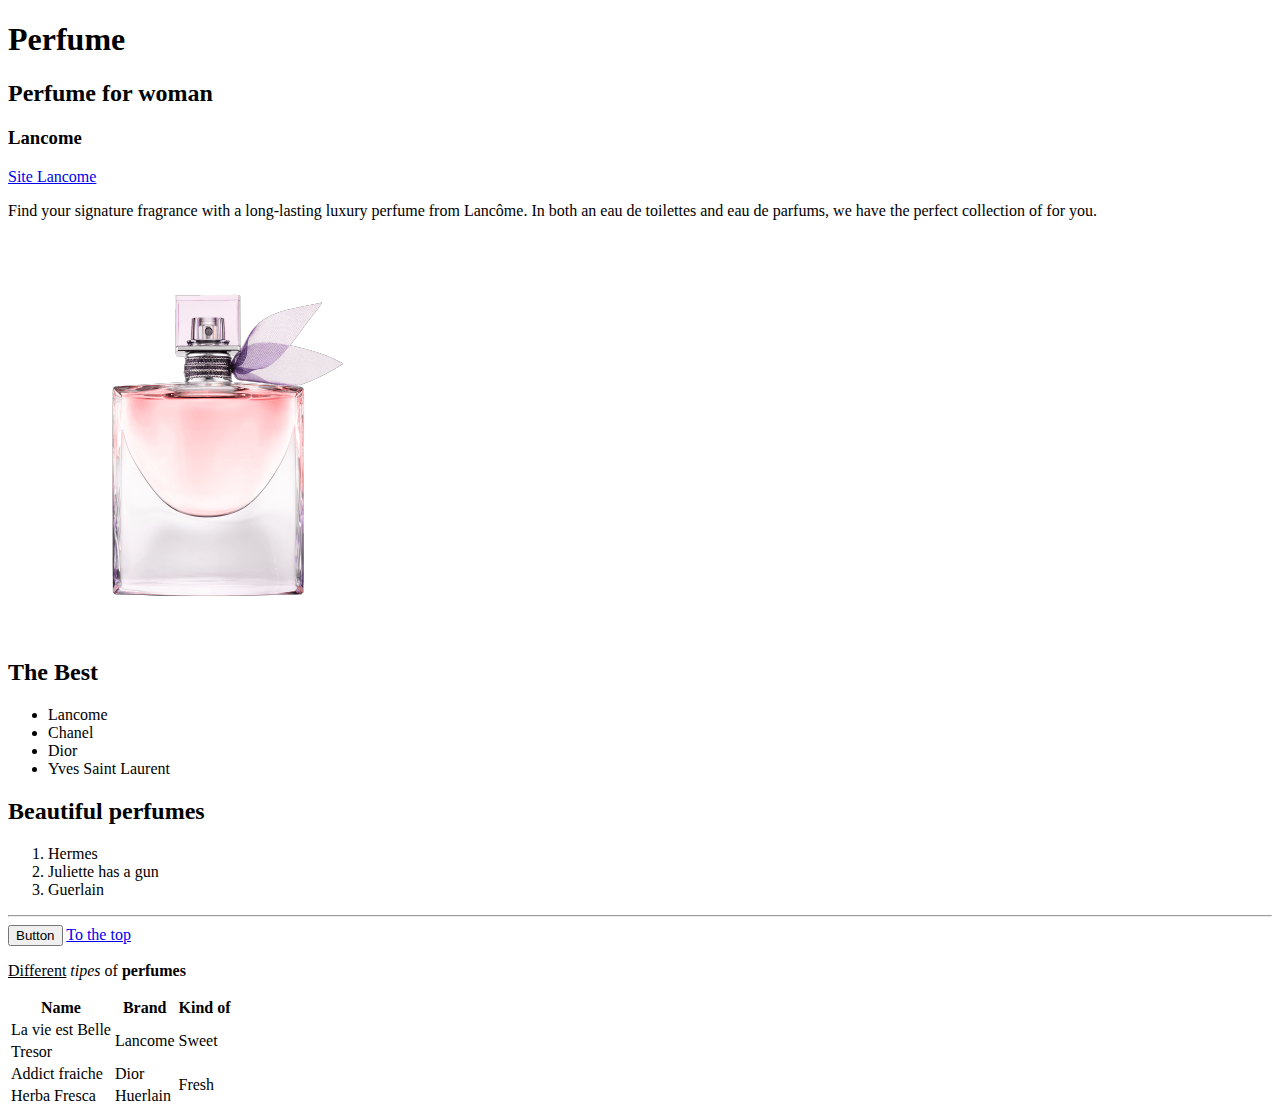
<file: owu homework_1/index.html>
<!DOCTYPE html>
<html lang="en">
<head>
    <meta charset="UTF-8">
    <title>My favourite perfume</title>
</head>
<body>
<h1 id="top">Perfume</h1>
<h2>Perfume for woman</h2>
<h3>Lancome</h3>
<a href="https://www.lancome.com/lancome-paris/dispatch-page.html">Site Lancome</a>
<p title="About Lancome">Find your signature fragrance with a long-lasting luxury perfume from Lancôme. In both an eau de toilettes and eau de
    parfums, we have the perfect collection of for you.</p>

<img alt="perfume" src="./images/lavie.png" title="la vie est belle">

<h2>The Best</h2>
<ul>
    <li>Lancome</li>
    <li>Chanel</li>
    <li>Dior</li>
    <li>Yves Saint Laurent</li>
</ul>
<h2>Beautiful perfumes</h2>
<ol>
    <li>Hermes</li>
    <li>Juliette has a gun</li>
    <li>Guerlain</li>
</ol>
<hr>
<button>Button</button>
<a href="#top">To the top</a>

<p><ins>Different</ins> <i>tipes</i> of <b>perfumes</b></p>
<table>
    <thead>
    <tr>
        <th>Name</th>
        <th>Brand</th>
        <th>Kind of</th>
    </tr>
    </thead>
    <tbody>
    <tr>
        <td>La vie est Belle</td>
    <td rowspan="2">Lancome</td>
    <td rowspan="2">Sweet</td>
    </tr>
    <tr>
        <td>Tresor</td>
    </tr>
    <tr>
        <td>Addict fraiche</td>
        <td>Dior</td>
        <td rowspan="2">Fresh</td>
    </tr>
    <tr>
        <td>Herba Fresca</td>
        <td>Huerlain</td>
    </tr>
    </tbody>
</table>

</body>
</html>
</file>
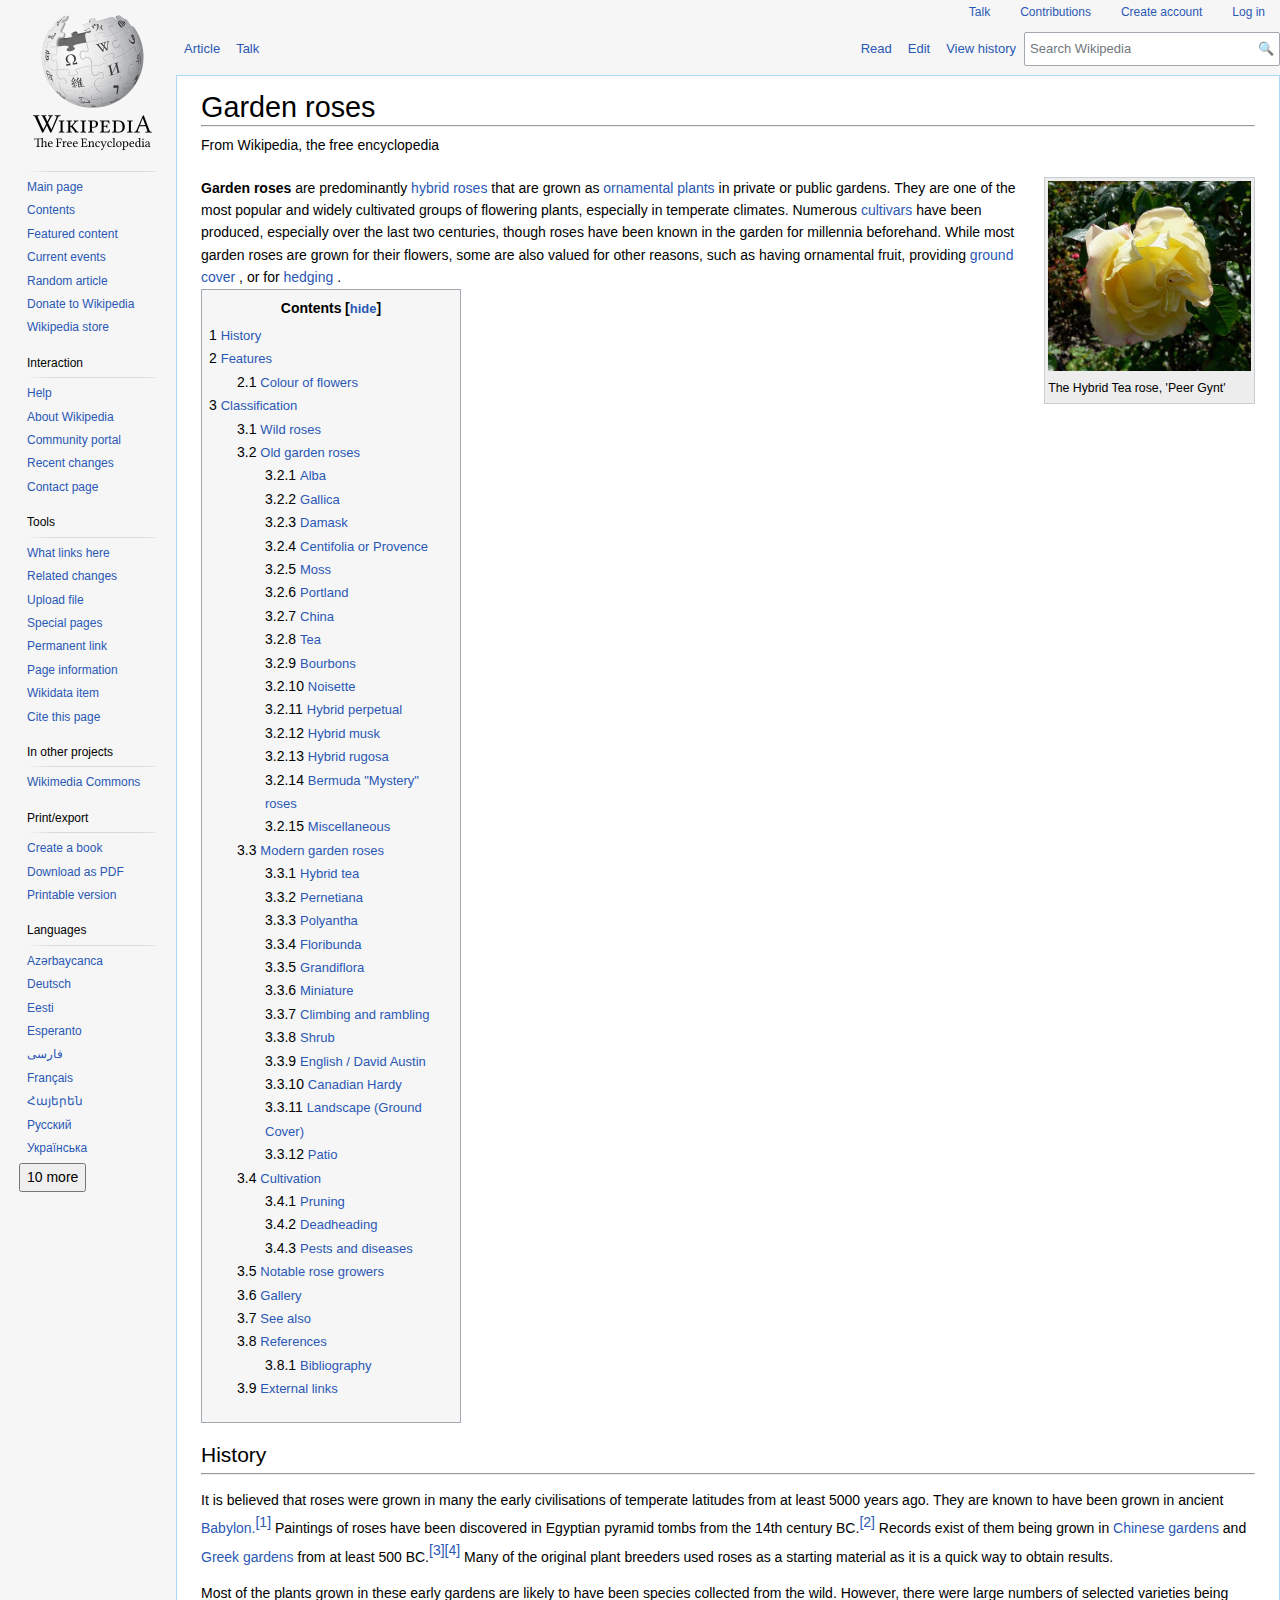
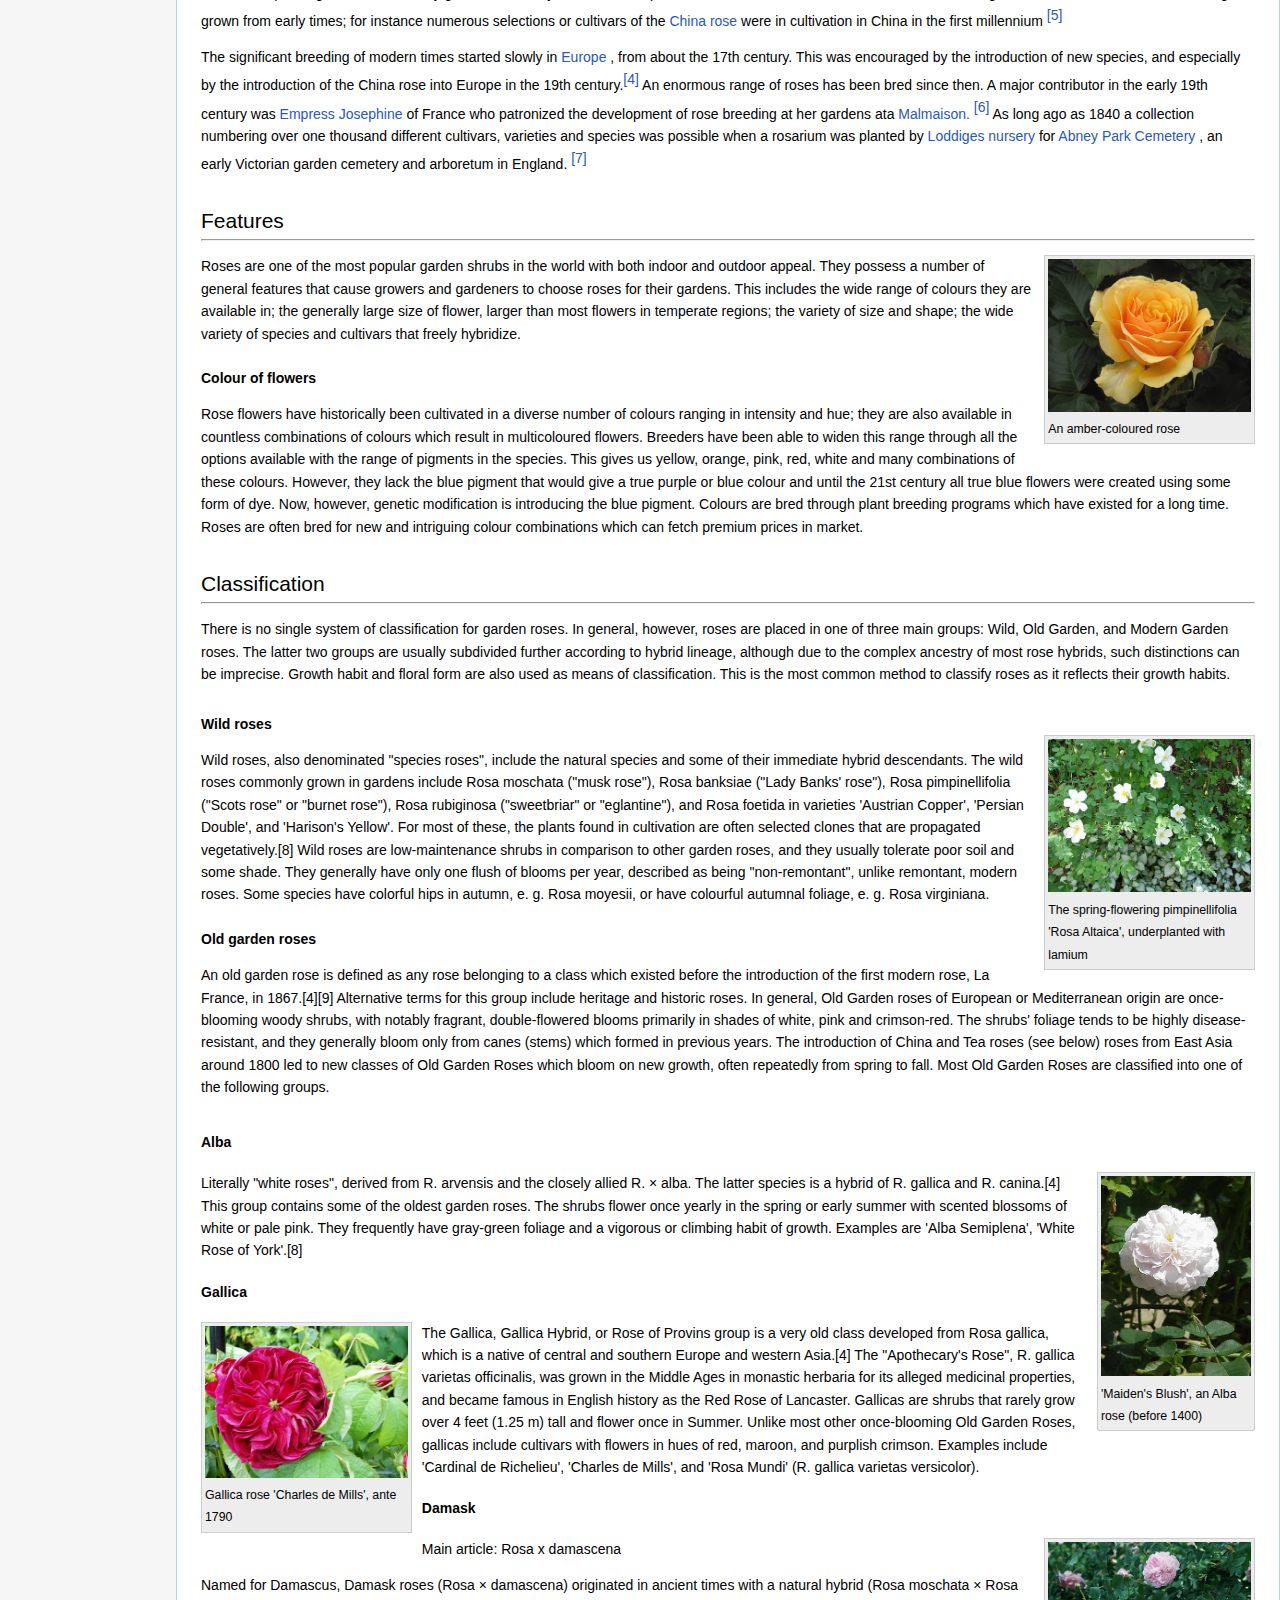
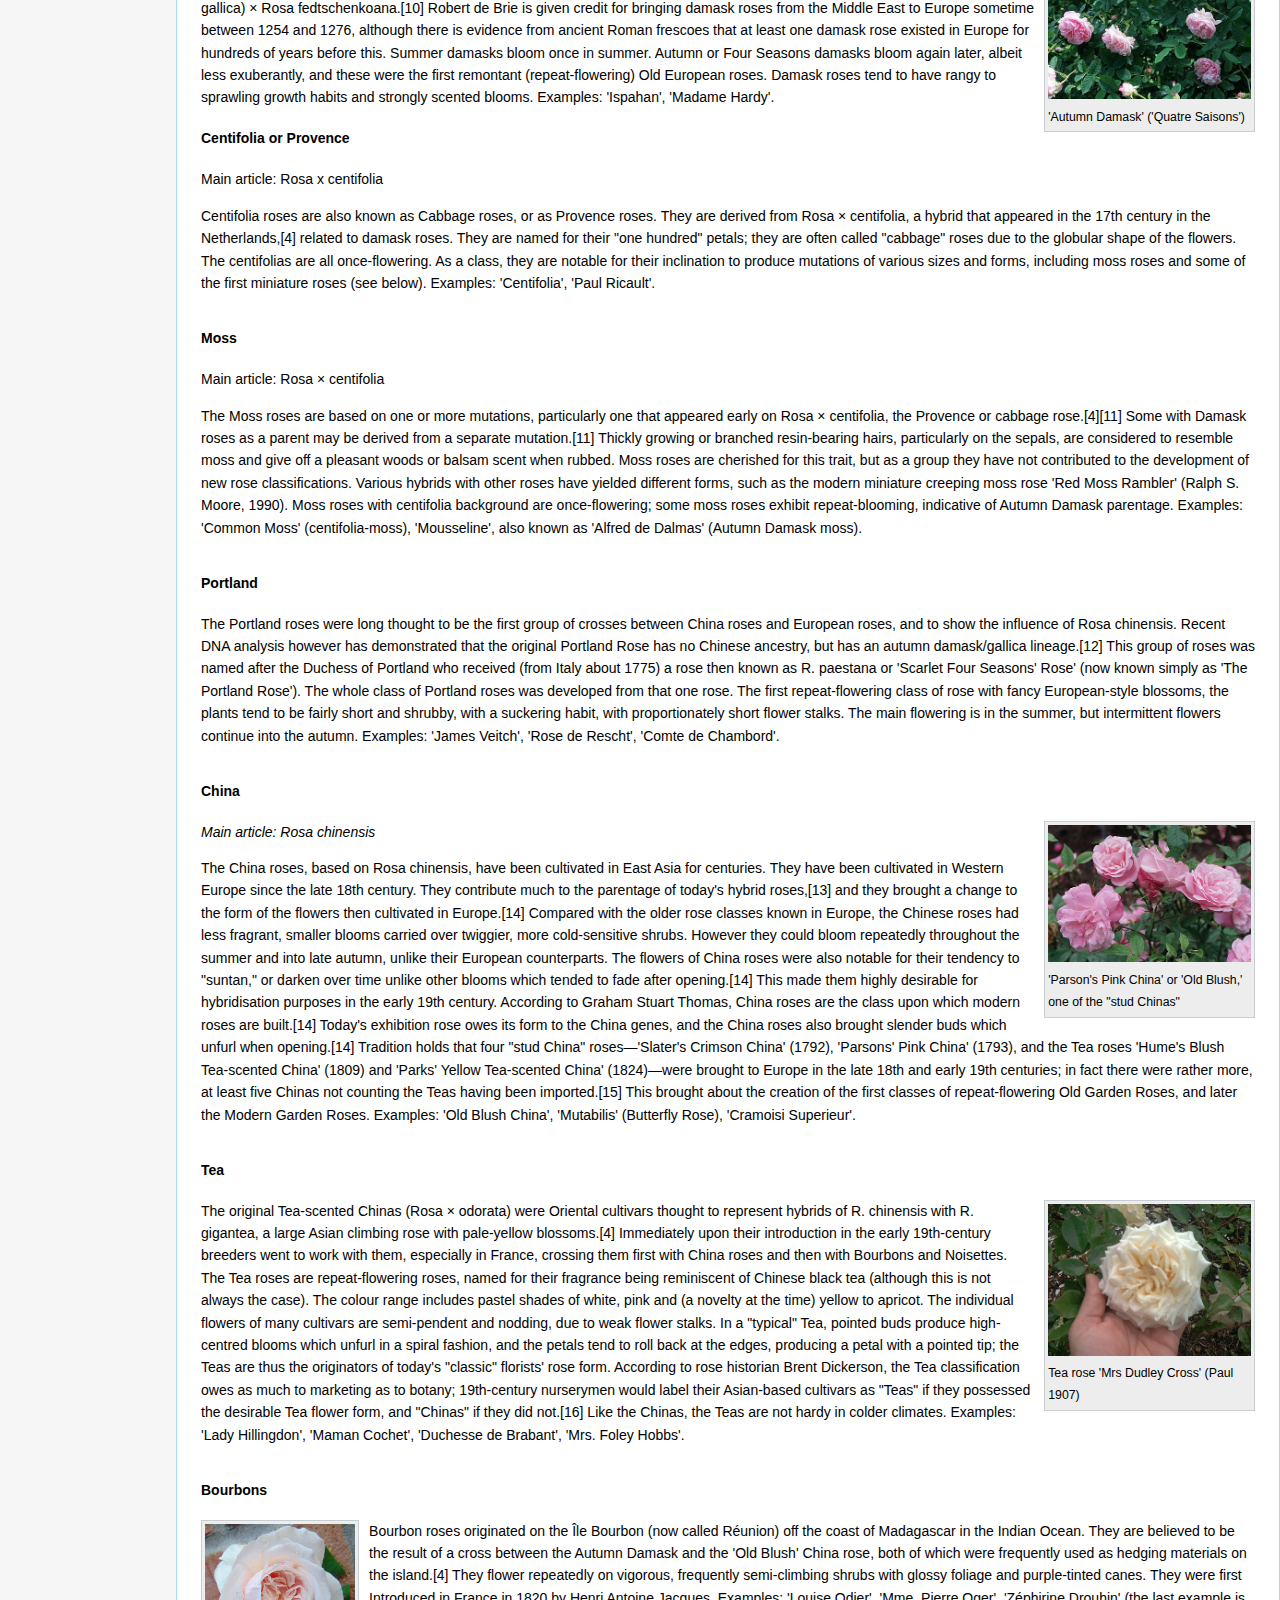
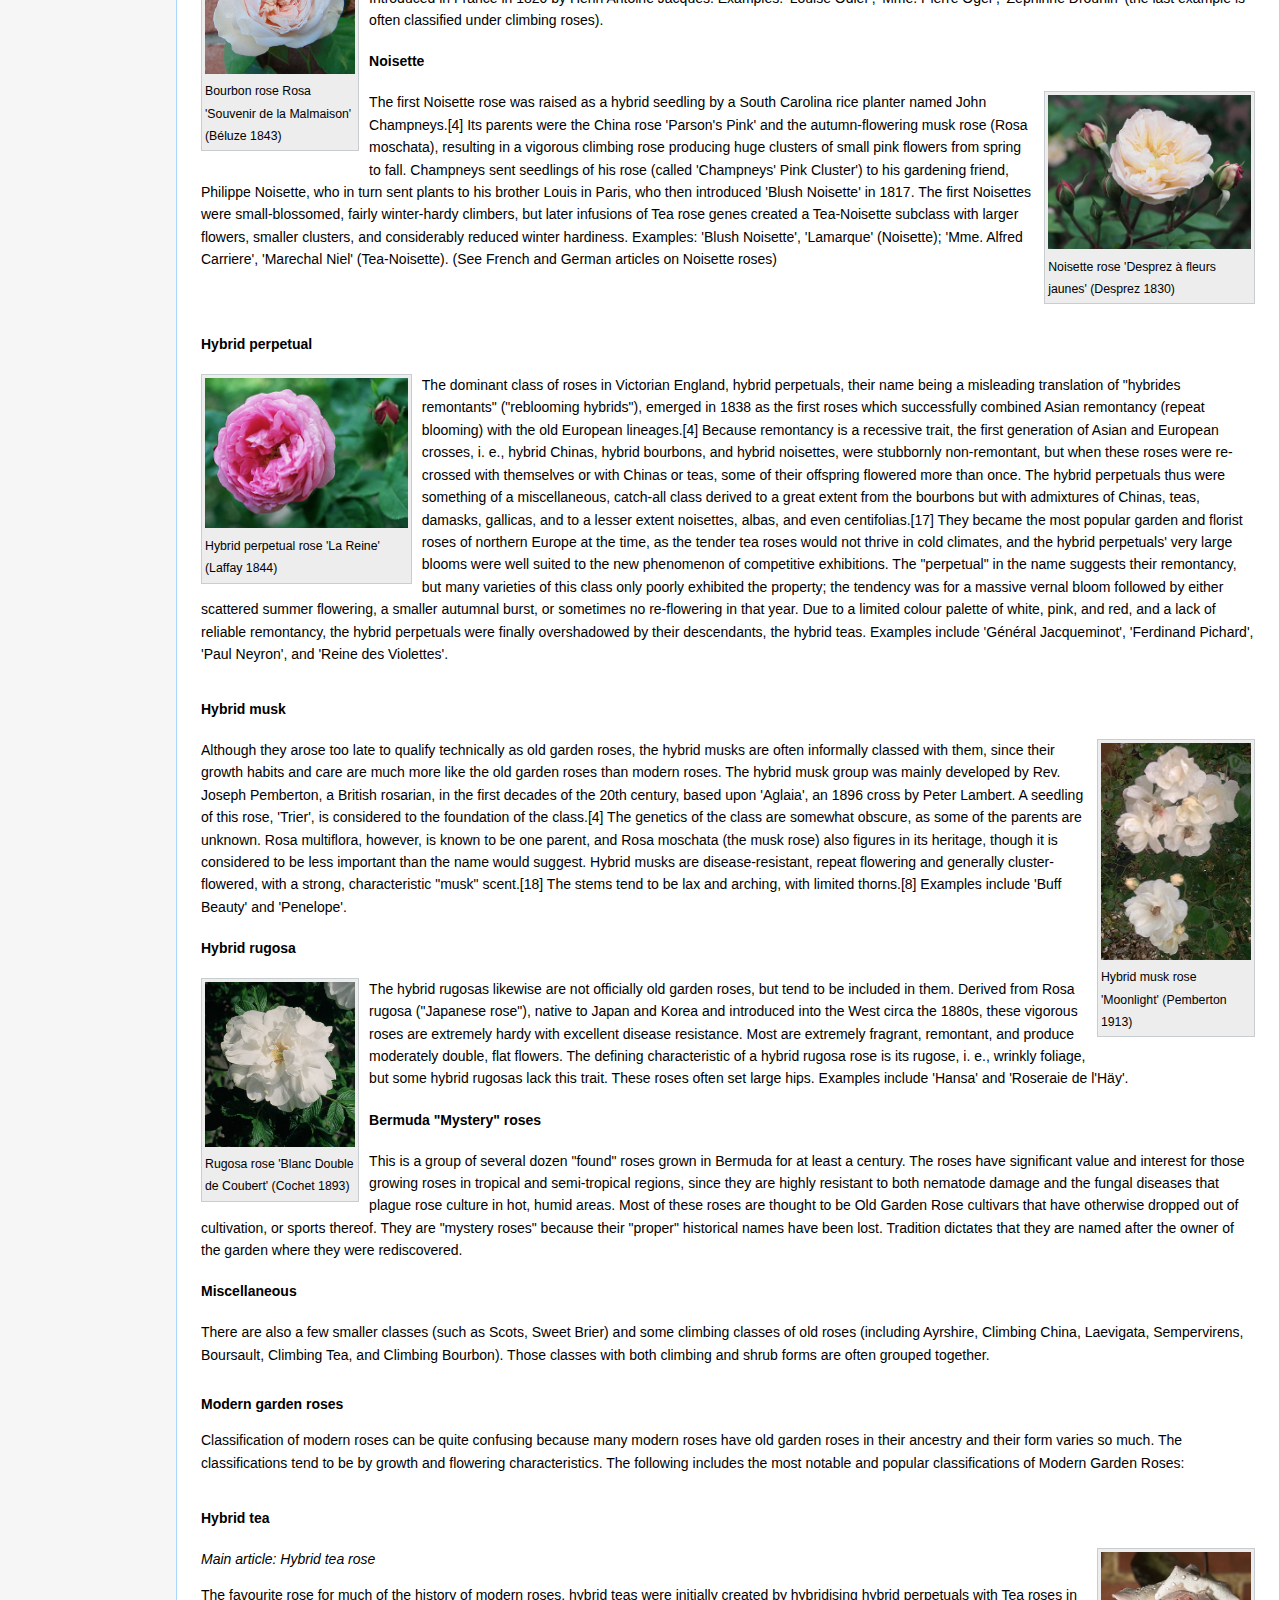
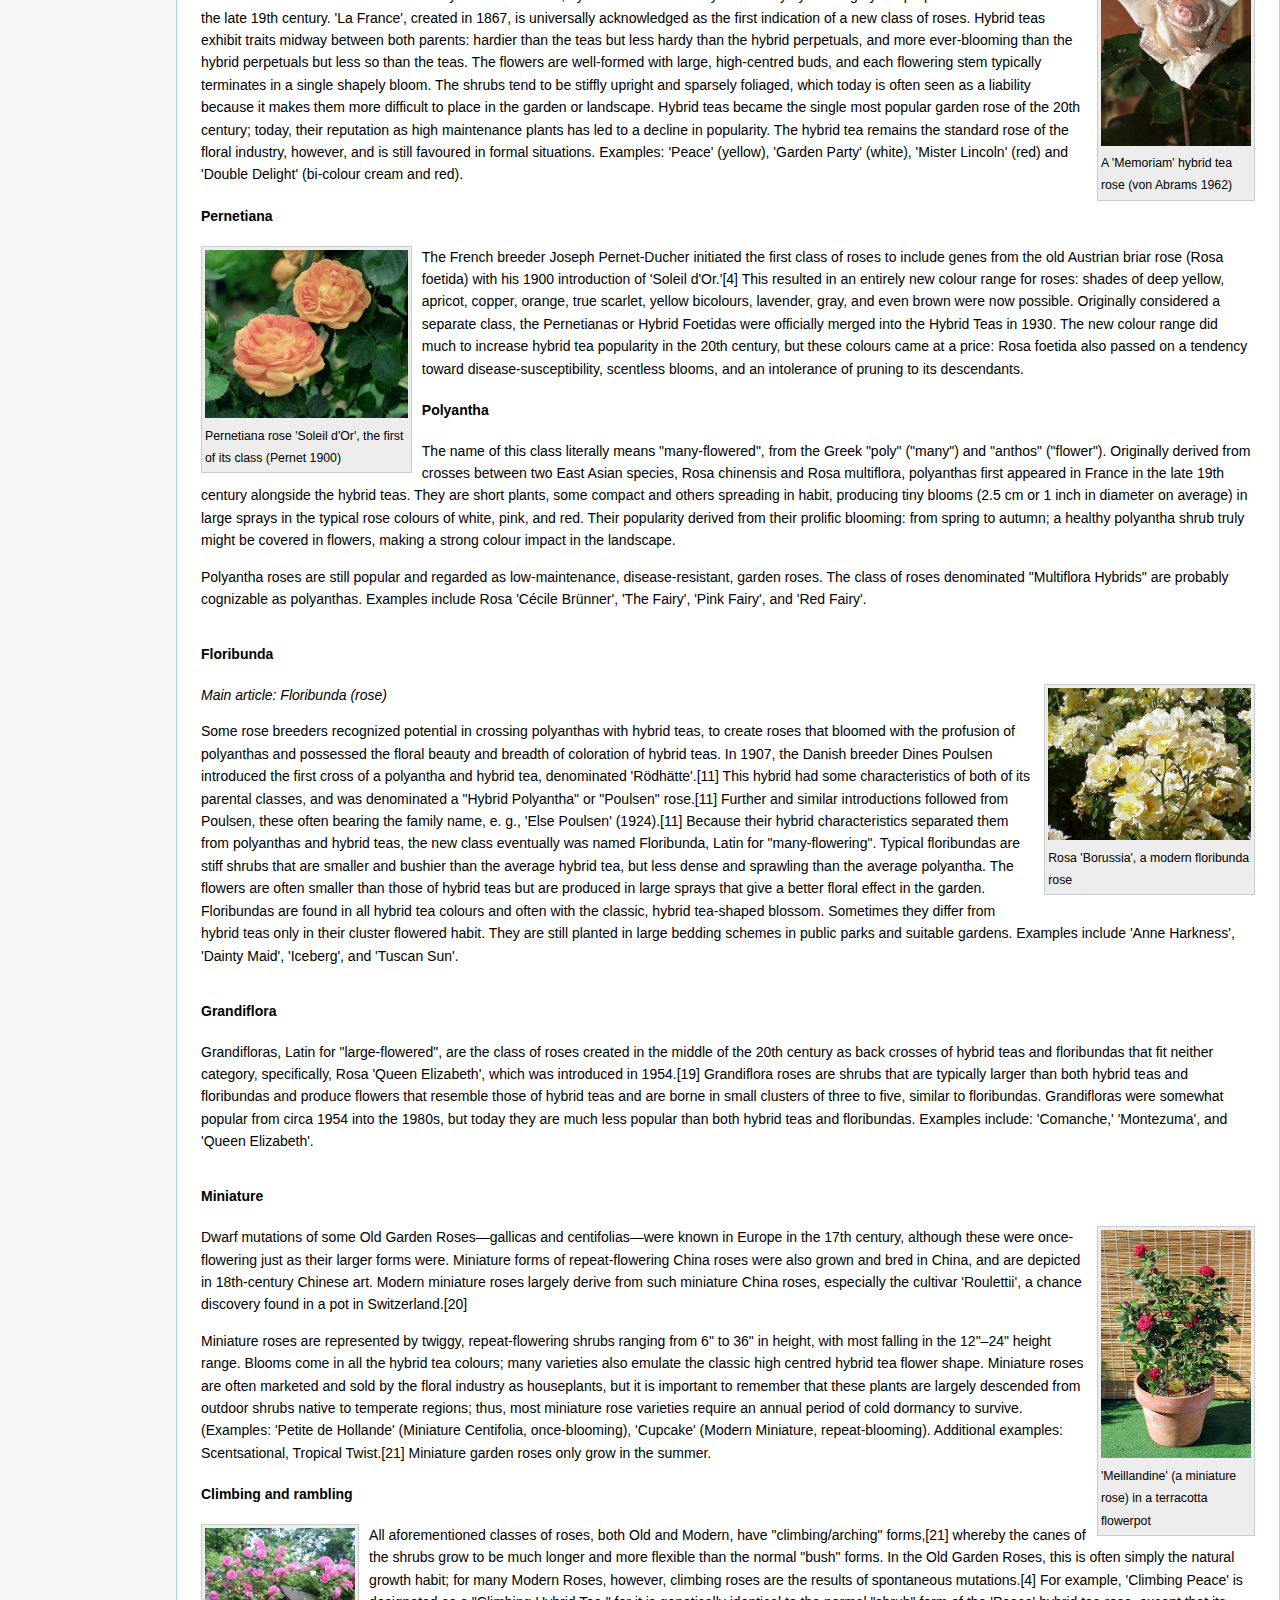
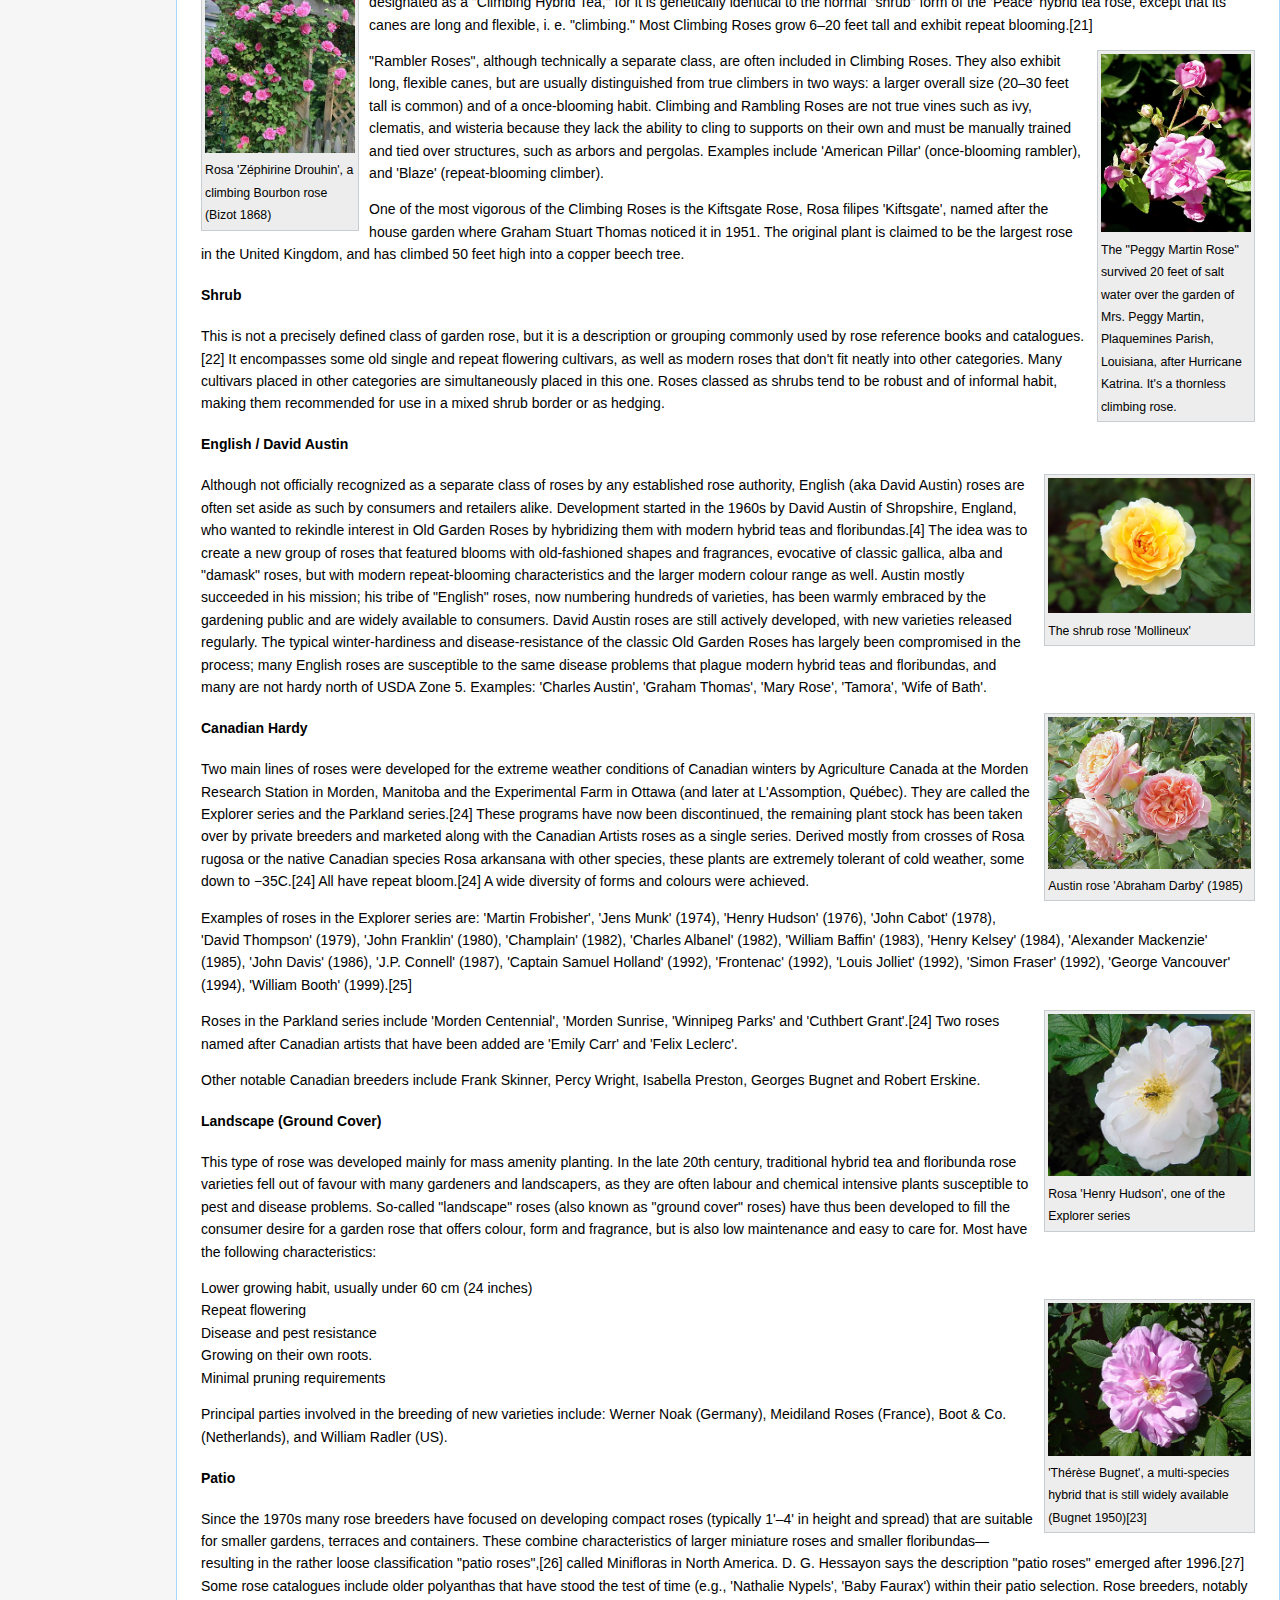
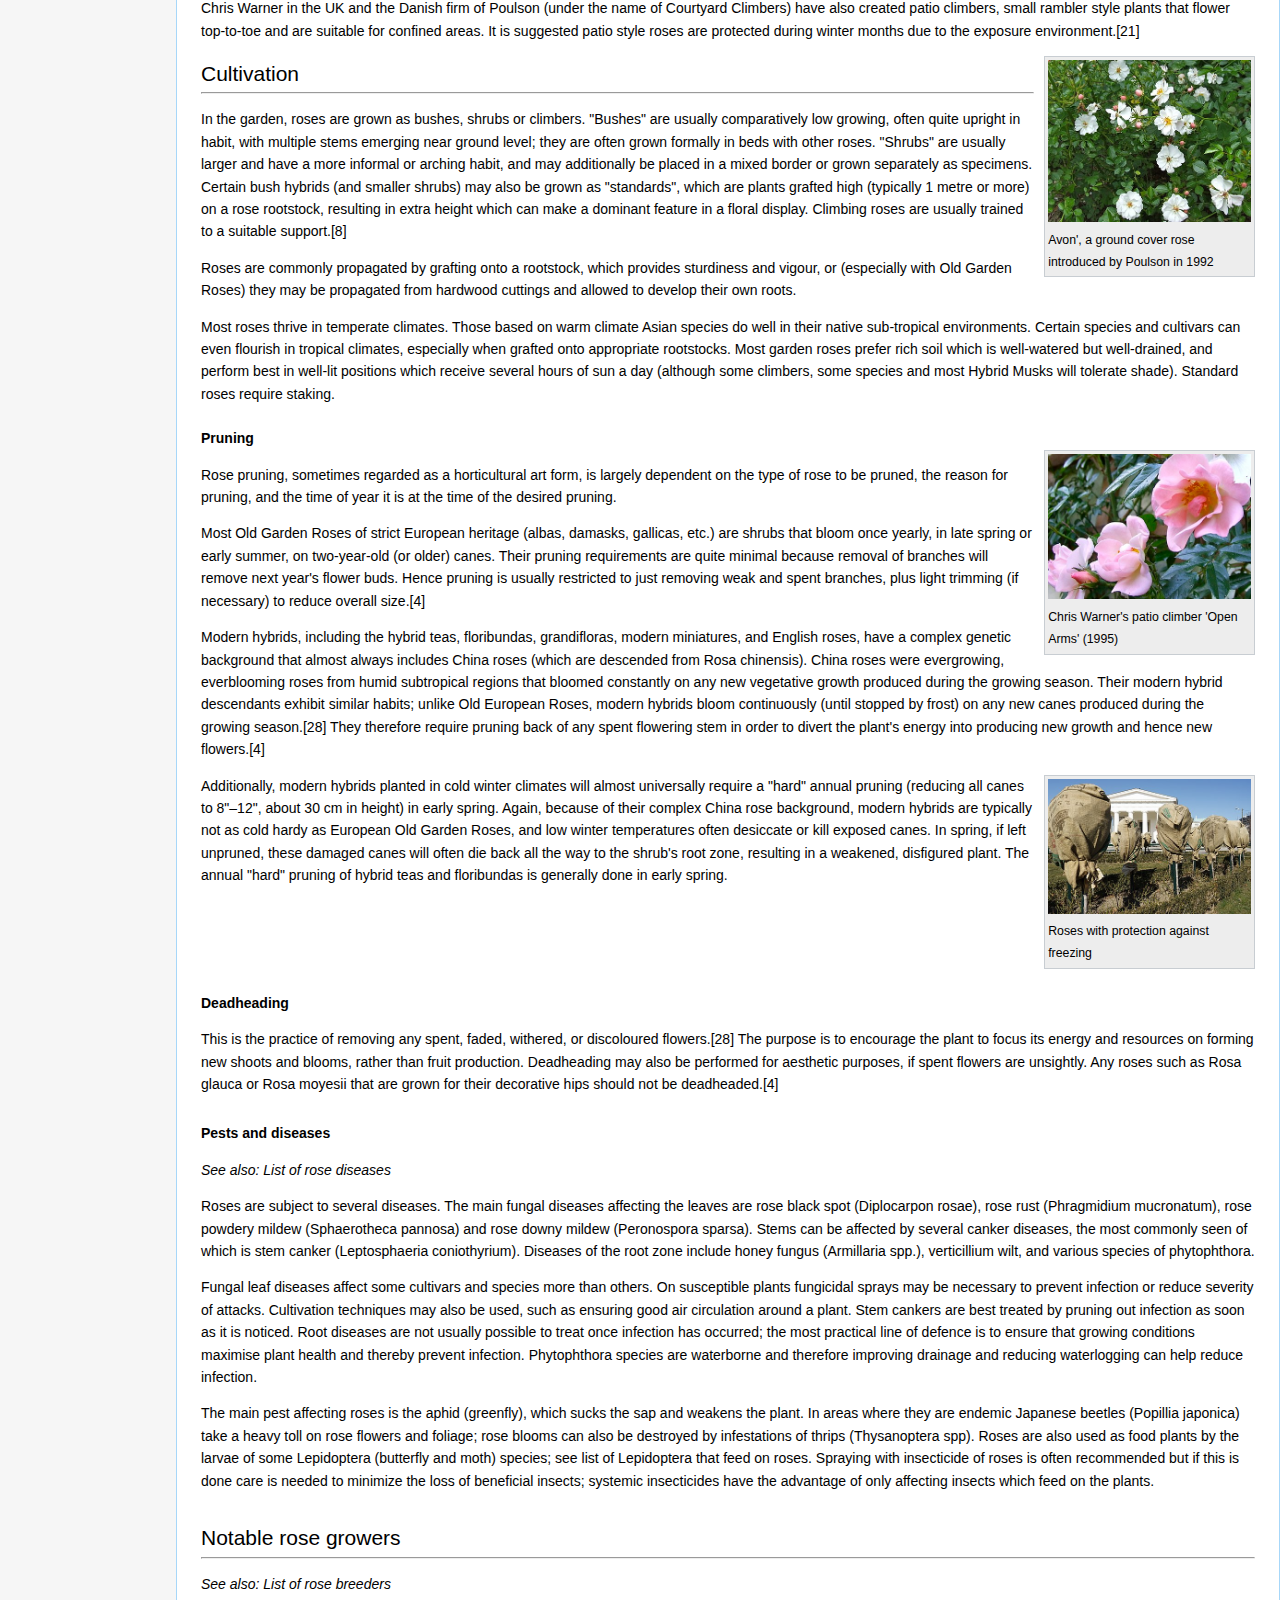
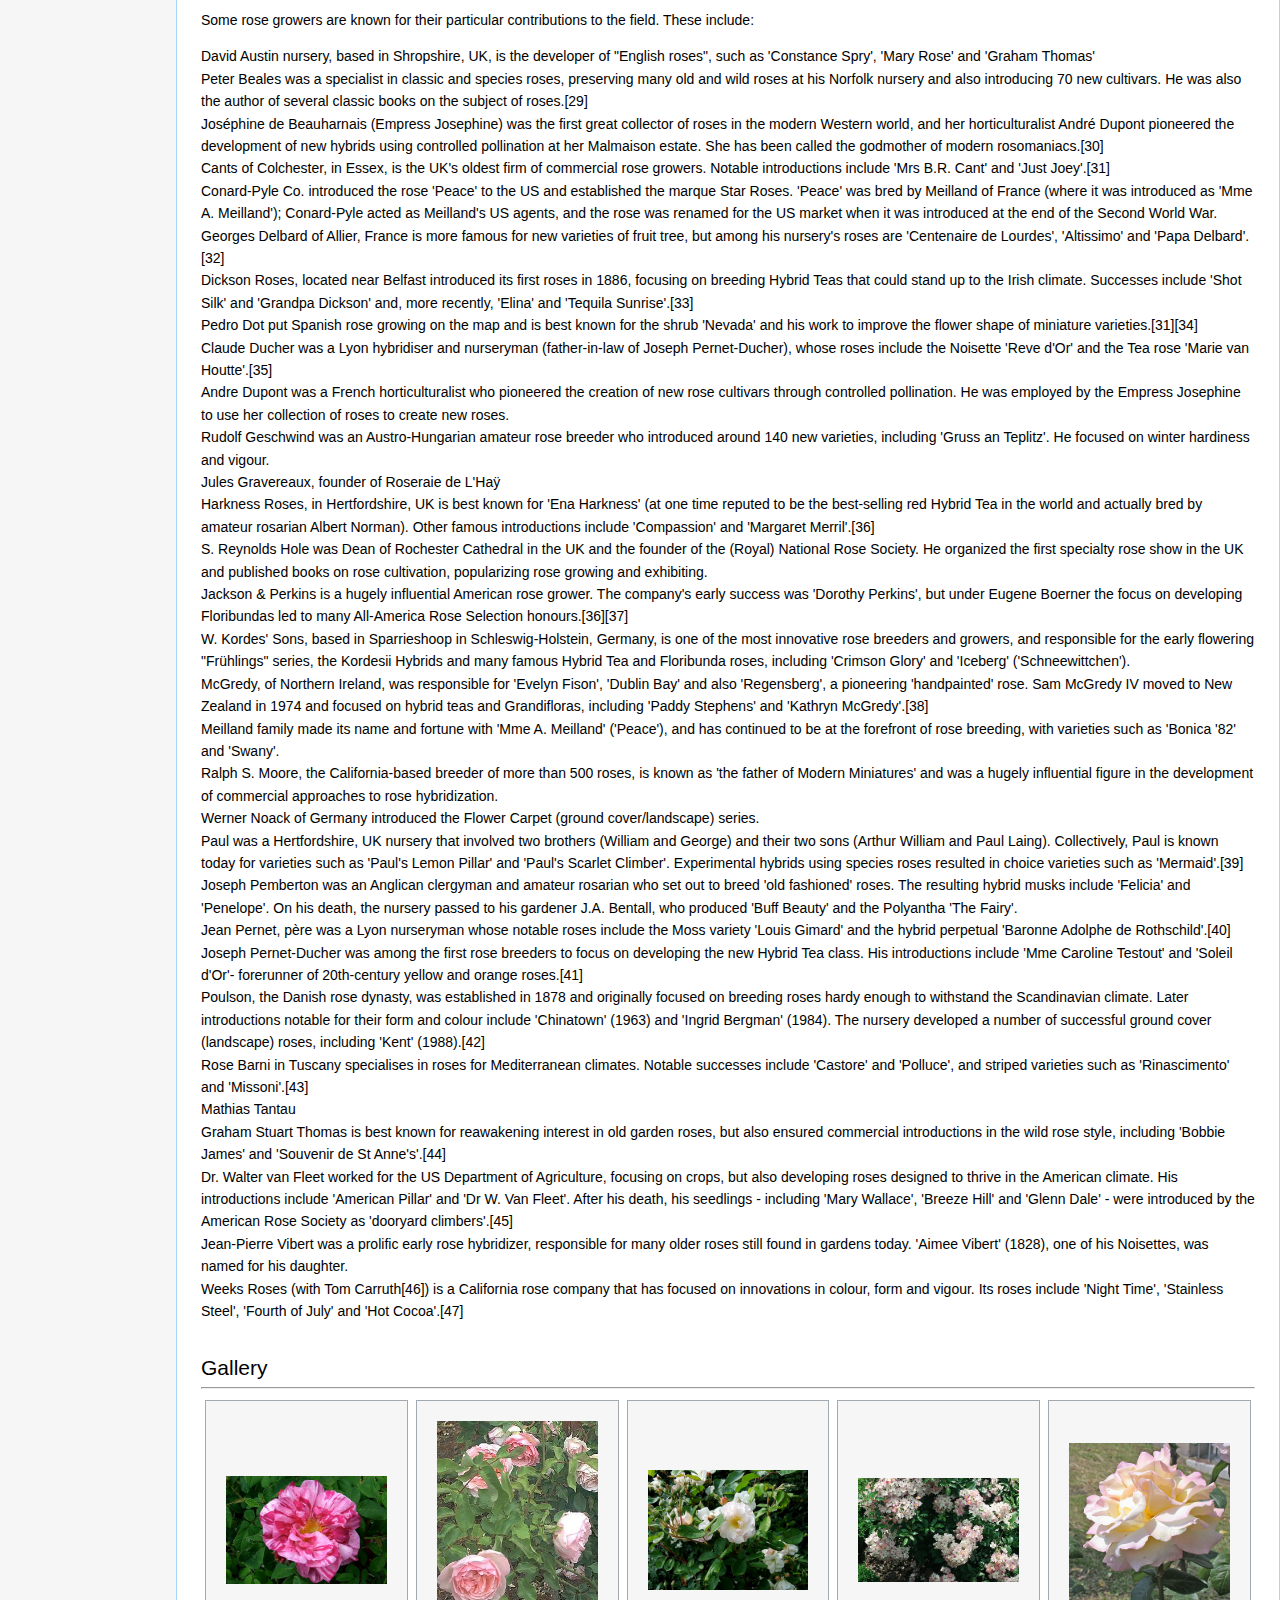
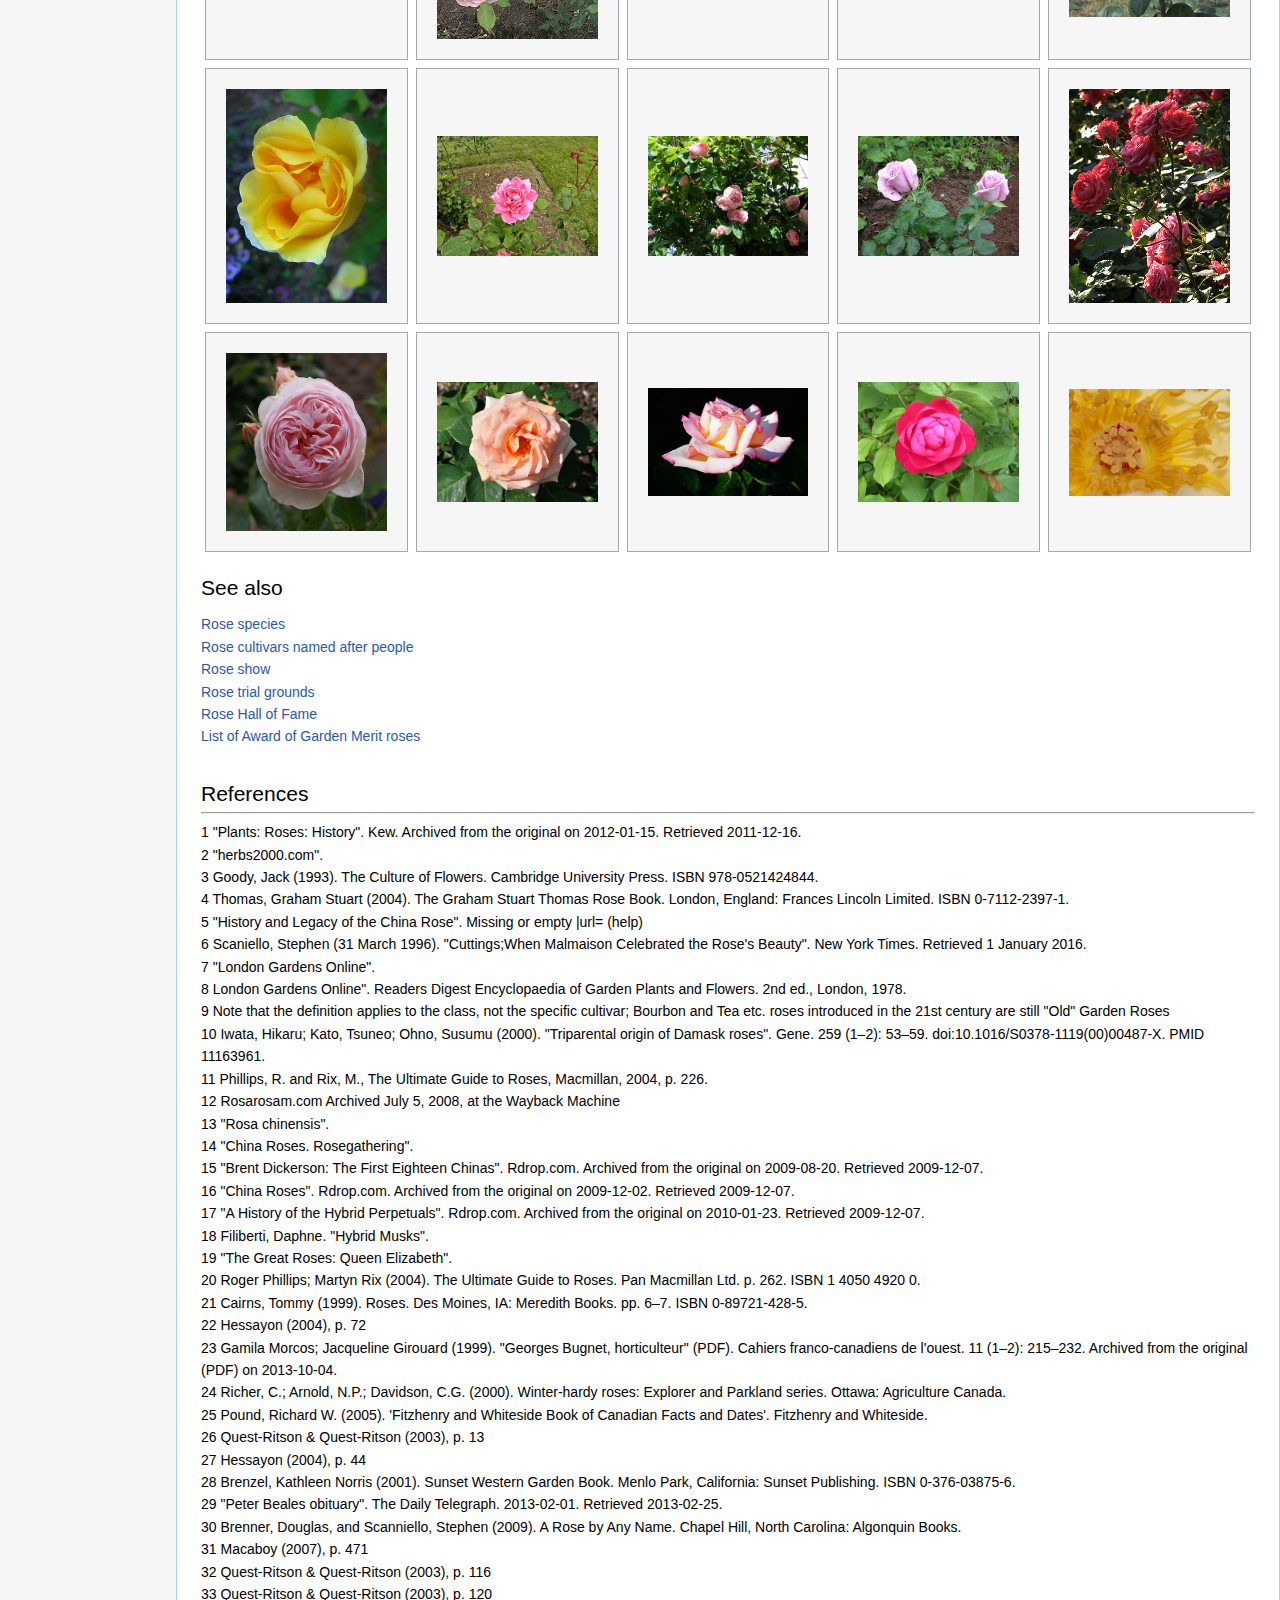
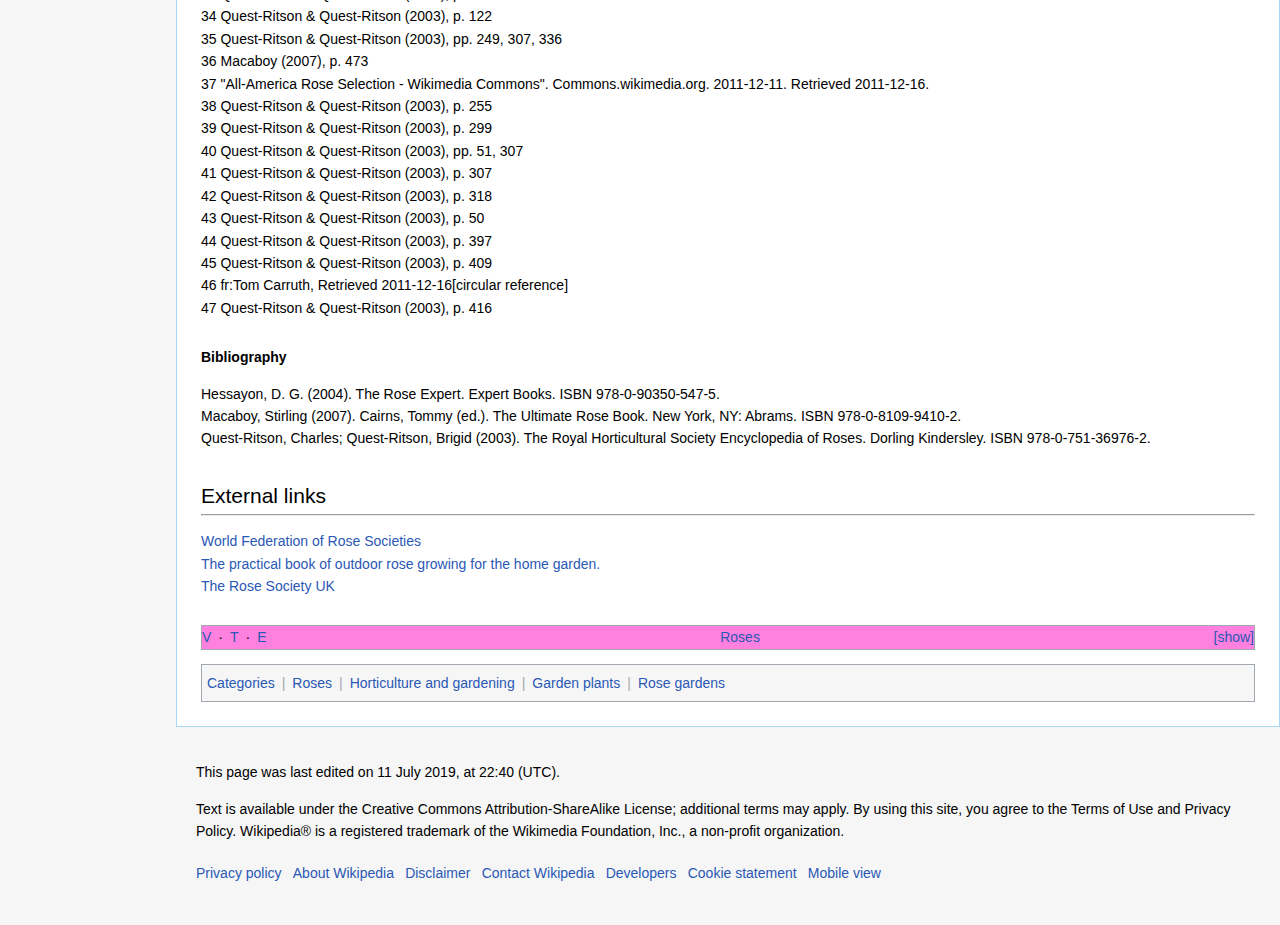
<file: owu homework_2/index.html>
<!DOCTYPE html>
<html lang="en">
<head>
    <meta charset="UTF-8">
    <meta content="width=device-width, initial-scale=1" name="viewport">
    <title>Garden roses - Wikipedia</title>
    <link href="./style.css" rel="stylesheet">

</head>
<body>
<!-- Aside  -->
<aside class="menu-left">
    <img alt="book" class="wiki" src="./images/wiki.png">
    <nav class="menu-aside">
        <div class="left-menu">
            <ul>
                <li><a href="#">Main page</a></li>
                <li><a href="#">Contents</a></li>
                <li><a href="#">Featured content</a></li>
                <li><a href="#">Current events</a></li>
                <li><a href="#">Random article</a></li>
                <li><a href="#">Donate to Wikipedia</a></li>
                <li><a href="#">Wikipedia store</a></li>
            </ul>
            <p>Interaction</p>
            <ul>
                <li><a href="#">Help</a></li>
                <li><a href="#">About Wikipedia</a></li>
                <li><a href="#">Community portal</a></li>
                <li><a href="#">Recent changes</a></li>
                <li><a href="#">Contact page</a></li>
            </ul>
            <p>Tools</p>
            <ul>
                <li><a href="#">What links here</a></li>
                <li><a href="#">Related changes</a></li>
                <li><a href="#">Upload file</a></li>
                <li><a href="#">Special pages</a></li>
                <li><a href="#">Permanent link</a></li>
                <li><a href="#">Page information</a></li>
                <li><a href="#">Wikidata item</a></li>
                <li><a href="#">Cite this page</a></li>
            </ul>
            <p>In other projects</p>
            <ul>
                <li><a href="#">Wikimedia Commons</a></li>
            </ul>

            <p>Print/export</p>
            <ul>
                <li><a href="#">Create a book</a></li>
                <li><a href="#">Download as PDF</a></li>
                <li><a href="#">Printable version</a></li>
            </ul>

            <p>Languages</p>
            <ul>
                <li><a href="#">Azərbaycanca</a></li>
                <li><a href="#">Deutsch</a></li>
                <li><a href="#">Eesti</a></li>
                <li><a href="#">Esperanto</a></li>
                <li><a href="#">فارسی</a></li>
                <li><a href="#">Français</a></li>
                <li><a href="#">Հայերեն</a></li>
                <li><a href="#">Русский</a></li>
                <li><a href="#">Українська</a></li>
            </ul>
            <button>
                10 more
            </button>
        </div>
    </nav>
</aside>
<main>
    <!-- Header -->
    <header>
        <nav>
            <ul class="menu flex-row">
                <li><a href="https://en.wikipedia.org/wiki/User_talk:178.92.34.134">Talk</a></li>
                <li><a href="https://en.wikipedia.org/wiki/Special:Contributions/178.92.34.134">Contributions</a></li>
                <li><a href="https://en.wikipedia.org/w/index.php?title=Special:CreateAccount&returnto=Garden+roses">Create
                    account</a>
                </li>
                <li><a href="https://en.wikipedia.org/w/index.php?title=Special:UserLogin&returnto=Garden+roses">Log
                    in</a>
                </li>
            </ul>
        </nav>
        <nav>
            <div class="main-menu flex-row">
                <ul class="flex-row">
                    <li><a href="https://en.wikipedia.org/wiki/Garden_roses">Article</a></li>
                    <li><a href="https://en.wikipedia.org/wiki/Talk:Garden_roses">Talk</a></li>
                </ul>
                <div class="flex-row align-center">
                    <ul class="flex-row">
                        <li><a href="https://en.wikipedia.org/wiki/Garden_roses">Read</a></li>
                        <li><a href="https://en.wikipedia.org/w/index.php?title=Garden_roses&action=edit">Edit</a></li>
                        <li><a href="https://en.wikipedia.org/w/index.php?title=Garden_roses&action=history">View
                            history</a>
                        </li>
                    </ul>
                    <form action="" method="get">
                        <div class="search-form">
                            <label>
                                <input class="input-menu" placeholder="Search Wikipedia" type="text">
                            </label>
                            <button class="button-menu" type="submit">&#128269;
                            </button>
                        </div>
                    </form>

                </div>
            </div>
        </nav>
    </header>
    <!-- Article -->
    <article class="article">
        <h1>Garden roses</h1>
        <hr>
        <div class="text">From Wikipedia, the free encyclopedia</div>
        <section>
            <figure class="right-img h-image">
                <img alt="Rose" src="./images/rosa.jpg">
                <figcaption>The Hybrid Tea rose, 'Peer Gynt'</figcaption>
            </figure>
            <div class="intro">
                <b>Garden roses</b> are predominantly <a
                    href="https://en.wikipedia.org/wiki/Hybrid_(biology)">hybrid</a> <a
                    href="https://en.wikipedia.org/wiki/Rose">roses</a> that are grown as
                <a href="https://en.wikipedia.org/wiki/Ornamental_plant">ornamental plants</a> in private or public
                gardens. They are one of the most popular and
                widely
                cultivated groups of flowering plants, especially in temperate climates. Numerous
                <a href="#">cultivars</a> have been produced, especially over the last two centuries, though roses have
                been
                known in the garden for millennia beforehand. While most garden roses are grown for their flowers, some
                are also
                valued for other reasons, such as having ornamental fruit, providing
                <a href="#">ground cover</a> , or for <a href="#">hedging</a> .
            </div>
            <!-- Contents menu -->
            <div class="content">
                <h4><strong>Contents</strong> <span>[<a href="#">hide</a>]</span></h4>
                <ol>
                    <li><a href="#menu-history">History</a></li>
                    <li><a href="#">Features</a>
                        <ol>
                            <li><a href="#">Colour of flowers</a></li>
                        </ol>
                    </li>

                    <li><a href="#">Classification</a>
                        <ol>
                            <li><a href="#">Wild roses</a></li>
                            <li><a href="#">Old garden roses</a>
                                <ol>
                                    <li><a href="#">Alba</a></li>
                                    <li><a href="#">Gallica</a></li>
                                    <li><a href="#">Damask</a></li>
                                    <li><a href="#">Centifolia or Provence</a></li>
                                    <li><a href="#">Moss</a></li>
                                    <li><a href="#">Portland</a></li>
                                    <li><a href="#">China</a></li>
                                    <li><a href="#">Tea</a></li>
                                    <li><a href="#">Bourbons</a></li>
                                    <li><a href="#">Noisette</a></li>
                                    <li><a href="#">Hybrid perpetual</a></li>
                                    <li><a href="#">Hybrid musk</a></li>
                                    <li><a href="#">Hybrid rugosa</a></li>
                                    <li><a href="#">Bermuda "Mystery" roses</a></li>
                                    <li><a href="#">Miscellaneous</a></li>
                                </ol>
                            </li>
                            <li><a href="#">Modern garden roses</a>
                                <ol>
                                    <li><a href="#">Hybrid tea</a></li>
                                    <li><a href="#">Pernetiana</a></li>
                                    <li><a href="#">Polyantha</a></li>
                                    <li><a href="#">Floribunda</a></li>
                                    <li><a href="#">Grandiflora</a></li>
                                    <li><a href="#">Miniature</a></li>
                                    <li><a href="#">Climbing and rambling</a></li>
                                    <li><a href="#">Shrub</a></li>
                                    <li><a href="#">English / David Austin</a></li>
                                    <li><a href="#">Canadian Hardy</a></li>
                                    <li><a href="#">Landscape (Ground Cover)</a></li>
                                    <li><a href="#">Patio</a></li>
                                </ol>
                            </li>
                            <li><a href="#">Cultivation</a>
                                <ol>
                                    <li><a href="#">Pruning</a></li>
                                    <li><a href="#">Deadheading</a></li>
                                    <li><a href="#">Pests and diseases</a></li>
                                </ol>
                            </li>
                            <li><a href="#">Notable rose growers</a></li>
                            <li><a href="#">Gallery</a></li>
                            <li><a href="#">See also</a></li>
                            <li><a href="#">References</a>
                                <ol>
                                    <li><a href="#">Bibliography</a></li>
                                </ol>
                            </li>
                            <li><a href="#">External links</a></li>

                        </ol>
                    </li>

                </ol>
            </div>
        </section>


        <section>
            <h2>History</h2>
            <hr>
            <p>It is believed that roses were grown in many the early civilisations of temperate latitudes from at least
                5000 years ago. They are known to have been grown in ancient <a href="#">Babylon.</a><a href="#"><sup>[1]</sup></a>
                Paintings of roses have been
                discovered in Egyptian pyramid tombs from the 14th century BC.<a href="#"><sup>[2]</sup></a> Records
                exist of them being grown in
                <a href="#">Chinese gardens</a> and <a href="#">Greek gardens</a> from at least 500 BC.<a href="#"><sup>[3]</sup></a><a
                        href="#"><sup>[4]</sup></a> Many of the original plant breeders used
                roses
                as a starting material as it is a quick way to obtain results.</p>


            <p>Most of the plants grown in these early gardens are likely to have been species collected from the wild.
                However, there were large numbers of selected varieties being grown from early times; for instance
                numerous
                selections or cultivars of the <a href="#">China rose</a> were in cultivation in China in the first
                millennium
                <a href="#"><sup>[5]</sup></a></p>

            <p>The significant breeding of modern times started slowly in <a href="#">Europe</a> , from about the 17th
                century. This was
                encouraged by the introduction of new species, and especially by the introduction of the China rose into
                Europe in the 19th century.<a href="#"><sup>[4]</sup></a> An enormous range of roses has been bred since
                then. A major contributor
                in
                the early 19th century was <a href="#">Empress Josephine</a> of France who patronized the development of
                rose breeding
                at
                her gardens ata <a href="#">Malmaison.</a> <a href="#"><sup>[6]</sup></a> As long ago as 1840 a
                collection numbering over one thousand different
                cultivars, varieties and species was possible when a rosarium was planted by <a href="#">Loddiges
                    nursery</a> for
                <a href="#">Abney Park Cemetery</a> , an early Victorian garden cemetery and arboretum in England. <a
                        href="#"><sup>[7]</sup></a></p>
        </section>
        <section>
            <h2>Features</h2>
            <hr>
            <div class="together">
                <figure class="right-img h-image">
                    <img alt="Yellow Rose" src="./images/colour.jpg">
                    <figcaption>An amber-coloured rose</figcaption>
                </figure>
                <div class="text-align">
                    <p>Roses are one of the most popular garden shrubs in the world with both indoor and outdoor appeal.
                        They
                        possess a number of general features that cause growers and gardeners to choose roses for their
                        gardens.
                        This includes the wide range of colours they are available in; the generally large size of
                        flower,
                        larger
                        than most flowers in temperate regions; the variety of size and shape; the wide variety of
                        species
                        and
                        cultivars that freely hybridize.</p>
                    <h3>
                        <b>Colour of flowers</b>
                    </h3>

                    <p>Rose flowers have historically been cultivated in a diverse number of colours ranging in
                        intensity
                        and hue;
                        they are also available in countless combinations of colours which result in multicoloured
                        flowers.
                        Breeders
                        have been able to widen this range through all the options available with the range of pigments
                        in
                        the
                        species. This gives us yellow, orange, pink, red, white and many combinations of these colours.
                        However,
                        they lack the blue pigment that would give a true purple or blue colour and until the 21st
                        century
                        all true
                        blue flowers were created using some form of dye. Now, however, genetic modification is
                        introducing
                        the blue
                        pigment. Colours are bred through plant breeding programs which have existed for a long time.
                        Roses
                        are
                        often bred for new and intriguing colour combinations which can fetch premium prices in
                        market.</p>
                </div>
            </div>
        </section>
        <section>
            <h2>Classification</h2>
            <hr>
            <p>There is no single system of classification for garden roses. In general, however, roses are placed
                in one of
                three main groups: Wild, Old Garden, and Modern Garden roses. The latter two groups are usually
                subdivided
                further according to hybrid lineage, although due to the complex ancestry of most rose hybrids, such
                distinctions can be imprecise. Growth habit and floral form are also used as means of
                classification. This
                is the most common method to classify roses as it reflects their growth habits.</p>
        </section>
        <section>
            <h3><b>Wild roses</b></h3>
            <figure class="right-img h-image">
                <img alt="plant" src="./images/wild.jpg">
                <figcaption>The spring-flowering pimpinellifolia 'Rosa Altaica', underplanted with lamium</figcaption>
            </figure>
            <p>Wild roses, also denominated "species roses", include the natural species and some of their immediate
                hybrid
                descendants. The wild roses commonly grown in gardens include Rosa moschata ("musk rose"), Rosa
                banksiae
                ("Lady Banks' rose"), Rosa pimpinellifolia ("Scots rose" or "burnet rose"), Rosa rubiginosa
                ("sweetbriar" or
                "eglantine"), and Rosa foetida in varieties 'Austrian Copper', 'Persian Double', and 'Harison's
                Yellow'. For
                most of these, the plants found in cultivation are often selected clones that are propagated
                vegetatively.[8] Wild roses are low-maintenance shrubs in comparison to other garden roses, and they
                usually
                tolerate poor soil and some shade. They generally have only one flush of blooms per year, described
                as being
                "non-remontant", unlike remontant, modern roses. Some species have colorful hips in autumn, e. g.
                Rosa
                moyesii, or have colourful autumnal foliage, e. g. Rosa virginiana.</p>
            <h3><b>Old garden roses</b></h3>
            <p>An old garden rose is defined as any rose belonging to a class which existed before the introduction
                of the
                first modern rose, La France, in 1867.[4][9] Alternative terms for this group include heritage and
                historic
                roses. In general, Old Garden roses of European or Mediterranean origin are once-blooming woody
                shrubs, with
                notably fragrant, double-flowered blooms primarily in shades of white, pink and crimson-red. The
                shrubs'
                foliage tends to be highly disease-resistant, and they generally bloom only from canes (stems) which
                formed
                in previous years. The introduction of China and Tea roses (see below) roses from East Asia around
                1800 led
                to new classes of Old Garden Roses which bloom on new growth, often repeatedly from spring to fall.
                Most Old
                Garden Roses are classified into one of the following groups.

            </p>
        </section>
        <section>
            <h4><b>Alba</b></h4>
            <figure class="right-img v-image">
                <img alt="white rose" src="./images/alba.jpg">
                <figcaption>'Maiden's Blush', an Alba rose (before 1400)</figcaption>
            </figure>
            <p>Literally "white roses", derived from R. arvensis and the closely allied R. × alba. The latter
                species is a
                hybrid of R. gallica and R. canina.[4] This group contains some of the oldest garden roses. The
                shrubs
                flower once yearly in the spring or early summer with scented blossoms of white or pale pink. They
                frequently have gray-green foliage and a vigorous or climbing habit of growth. Examples are 'Alba
                Semiplena', 'White Rose of York'.[8]

            </p>
            <h4><b>Gallica</b></h4>
            <figure class="left-img h-image">
                <img alt="white rose" src="./images/gallica.jpg">
                <figcaption>Gallica rose 'Charles de Mills', ante 1790</figcaption>
            </figure>
            <p>The Gallica, Gallica Hybrid, or Rose of Provins group is a very old class developed from Rosa
                gallica, which
                is a native of central and southern Europe and western Asia.[4] The "Apothecary's Rose", R. gallica
                varietas
                officinalis, was grown in the Middle Ages in monastic herbaria for its alleged medicinal properties,
                and
                became famous in English history as the Red Rose of Lancaster. Gallicas are shrubs that rarely grow
                over 4
                feet (1.25 m) tall and flower once in Summer. Unlike most other once-blooming Old Garden Roses,
                gallicas
                include cultivars with flowers in hues of red, maroon, and purplish crimson. Examples include
                'Cardinal de
                Richelieu', 'Charles de Mills', and 'Rosa Mundi' (R. gallica varietas versicolor).</p>

            <h4><b>Damask</b></h4>
            <figure class="right-img h-image">
                <img alt="white rose" src="./images/damask.jpg">
                <figcaption>'Autumn Damask' ('Quatre Saisons')</figcaption>
            </figure>
            <p>Main article: Rosa x damascena</p>
            <p> Named for Damascus, Damask roses (Rosa × damascena) originated in ancient times with a natural
                hybrid (Rosa
                moschata × Rosa gallica) × Rosa fedtschenkoana.[10] Robert de Brie is given credit for bringing
                damask roses
                from the Middle East to Europe sometime between 1254 and 1276, although there is evidence from
                ancient Roman
                frescoes that at least one damask rose existed in Europe for hundreds of years before this. Summer
                damasks
                bloom once in summer. Autumn or Four Seasons damasks bloom again later, albeit less exuberantly, and
                these
                were the first remontant (repeat-flowering) Old European roses. Damask roses tend to have rangy to
                sprawling
                growth habits and strongly scented blooms. Examples: 'Ispahan', 'Madame Hardy'.</p>
            <h4><b>Centifolia or Provence</b></h4>
            <p>Main article: Rosa x centifolia</p>
            <p> Centifolia roses are also known as Cabbage roses, or as Provence roses. They are derived from Rosa ×
                centifolia, a hybrid that appeared in the 17th century in the Netherlands,[4] related to damask
                roses. They
                are named for their "one hundred" petals; they are often called "cabbage" roses due to the globular
                shape of
                the flowers. The centifolias are all once-flowering. As a class, they are notable for their
                inclination to
                produce mutations of various sizes and forms, including moss roses and some of the first miniature
                roses
                (see below). Examples: 'Centifolia', 'Paul Ricault'.</p>
        </section>
        <section>
            <h4><b>Moss</b></h4>
            <p>Main article: Rosa × centifolia </p>
            <p>The Moss roses are based on one or more mutations, particularly one that appeared early on Rosa ×
                centifolia,
                the Provence or cabbage rose.[4][11] Some with Damask roses as a parent may be derived from a
                separate
                mutation.[11] Thickly growing or branched resin-bearing hairs, particularly on the sepals, are
                considered to
                resemble moss and give off a pleasant woods or balsam scent when rubbed. Moss roses are cherished
                for this
                trait, but as a group they have not contributed to the development of new rose classifications.
                Various
                hybrids with other roses have yielded different forms, such as the modern miniature creeping moss
                rose 'Red
                Moss Rambler' (Ralph S. Moore, 1990). Moss roses with centifolia background are once-flowering; some
                moss
                roses exhibit repeat-blooming, indicative of Autumn Damask parentage. Examples: 'Common Moss'
                (centifolia-moss), 'Mousseline', also known as 'Alfred de Dalmas' (Autumn Damask moss).</p>
        </section>
        <section>
            <h4><b>Portland</b></h4>
            <p>The Portland roses were long thought to be the first group of crosses between China roses and
                European roses,
                and to show the influence of Rosa chinensis. Recent DNA analysis however has demonstrated that the
                original
                Portland Rose has no Chinese ancestry, but has an autumn damask/gallica lineage.[12] This group of
                roses was
                named after the Duchess of Portland who received (from Italy about 1775) a rose then known as R.
                paestana or
                'Scarlet Four Seasons' Rose' (now known simply as 'The Portland Rose'). The whole class of Portland
                roses
                was developed from that one rose. The first repeat-flowering class of rose with fancy European-style
                blossoms, the plants tend to be fairly short and shrubby, with a suckering habit, with
                proportionately short
                flower stalks. The main flowering is in the summer, but intermittent flowers continue into the
                autumn.
                Examples: 'James Veitch', 'Rose de Rescht', 'Comte de Chambord'.</p>
        </section>
        <section>
            <h4><b>China</b></h4>
            <figure class="right-img h-image">
                <img alt="white rose" src="./images/china.jpg">
                <figcaption>'Parson's Pink China' or 'Old Blush,' one of the "stud Chinas"</figcaption>
            </figure>
            <p><i>Main article: Rosa chinensis</i></p>
            <p>The China roses, based on Rosa chinensis, have been cultivated in East Asia for centuries. They have
                been
                cultivated in Western Europe since the late 18th century. They contribute much to the parentage of
                today's
                hybrid roses,[13] and they brought a change to the form of the flowers then cultivated in
                Europe.[14]
                Compared with the older rose classes known in Europe, the Chinese roses had less fragrant, smaller
                blooms
                carried over twiggier, more cold-sensitive shrubs. However they could bloom repeatedly throughout
                the summer
                and into late autumn, unlike their European counterparts. The flowers of China roses were also
                notable for
                their tendency to "suntan," or darken over time unlike other blooms which tended to fade after
                opening.[14]
                This made them highly desirable for hybridisation purposes in the early 19th century. According to
                Graham
                Stuart Thomas, China roses are the class upon which modern roses are built.[14] Today's exhibition
                rose owes
                its form to the China genes, and the China roses also brought slender buds which unfurl when
                opening.[14]
                Tradition holds that four "stud China" roses—'Slater's Crimson China' (1792), 'Parsons' Pink China'
                (1793),
                and the Tea roses 'Hume's Blush Tea-scented China' (1809) and 'Parks' Yellow Tea-scented China'
                (1824)—were
                brought to Europe in the late 18th and early 19th centuries; in fact there were rather more, at
                least five
                Chinas not counting the Teas having been imported.[15] This brought about the creation of the first
                classes
                of repeat-flowering Old Garden Roses, and later the Modern Garden Roses. Examples: 'Old Blush
                China',
                'Mutabilis' (Butterfly Rose), 'Cramoisi Superieur'.</p>
        </section>
        <section>
            <h4><b>Tea</b></h4>
            <figure class="right-img h-image">
                <img alt="tea rose" src="./images/tea.jpeg">
                <figcaption>Tea rose 'Mrs Dudley Cross' (Paul 1907)</figcaption>
            </figure>
            <p>The original Tea-scented Chinas (Rosa × odorata) were Oriental cultivars thought to represent hybrids
                of R.
                chinensis with R. gigantea, a large Asian climbing rose with pale-yellow blossoms.[4] Immediately
                upon their
                introduction in the early 19th-century breeders went to work with them, especially in France,
                crossing them
                first with China roses and then with Bourbons and Noisettes. The Tea roses are repeat-flowering
                roses, named
                for their fragrance being reminiscent of Chinese black tea (although this is not always the case).
                The
                colour range includes pastel shades of white, pink and (a novelty at the time) yellow to apricot.
                The
                individual flowers of many cultivars are semi-pendent and nodding, due to weak flower stalks. In a
                "typical"
                Tea, pointed buds produce high-centred blooms which unfurl in a spiral fashion, and the petals tend
                to roll
                back at the edges, producing a petal with a pointed tip; the Teas are thus the originators of
                today's
                "classic" florists' rose form. According to rose historian Brent Dickerson, the Tea classification
                owes as
                much to marketing as to botany; 19th-century nurserymen would label their Asian-based cultivars as
                "Teas" if
                they possessed the desirable Tea flower form, and "Chinas" if they did not.[16] Like the Chinas, the
                Teas
                are not hardy in colder climates. Examples: 'Lady Hillingdon', 'Maman Cochet', 'Duchesse de
                Brabant', 'Mrs.
                Foley Hobbs'.</p>
        </section>
        <section>
            <h4><b>Bourbons</b></h4>
            <figure class="left-img v-image">
                <img alt="rose" src="./images/bourbon.jpg">
                <figcaption>Bourbon rose Rosa 'Souvenir de la Malmaison' (Béluze 1843)</figcaption>
            </figure>
            <p>Bourbon roses originated on the Île Bourbon (now called Réunion) off the coast of Madagascar in the
                Indian
                Ocean. They are believed to be the result of a cross between the Autumn Damask and the 'Old Blush'
                China
                rose, both of which were frequently used as hedging materials on the island.[4] They flower
                repeatedly on
                vigorous, frequently semi-climbing shrubs with glossy foliage and purple-tinted canes. They were
                first
                Introduced in France in 1820 by Henri Antoine Jacques. Examples: 'Louise Odier', 'Mme. Pierre Oger',
                'Zéphirine Drouhin' (the last example is often classified under climbing roses).</p>

            <h4><b>Noisette</b></h4>
            <figure class="right-img h-image">
                <img alt="rose" src="./images/noisette.jpg">
                <figcaption>Noisette rose 'Desprez à fleurs jaunes' (Desprez 1830)</figcaption>
            </figure>
            <p>The first Noisette rose was raised as a hybrid seedling by a South Carolina rice planter named John
                Champneys.[4] Its parents were the China rose 'Parson's Pink' and the autumn-flowering musk rose
                (Rosa
                moschata), resulting in a vigorous climbing rose producing huge clusters of small pink flowers from
                spring
                to fall. Champneys sent seedlings of his rose (called 'Champneys' Pink Cluster') to his gardening
                friend,
                Philippe Noisette, who in turn sent plants to his brother Louis in Paris, who then introduced 'Blush
                Noisette' in 1817. The first Noisettes were small-blossomed, fairly winter-hardy climbers, but later
                infusions of Tea rose genes created a Tea-Noisette subclass with larger flowers, smaller clusters,
                and
                considerably reduced winter hardiness. Examples: 'Blush Noisette', 'Lamarque' (Noisette); 'Mme.
                Alfred
                Carriere', 'Marechal Niel' (Tea-Noisette). (See French and German articles on Noisette roses)</p>
        </section>
        <section>
            <h4><b>Hybrid perpetual</b></h4>
            <figure class="left-img h-image">
                <img alt="rose" src="./images/hybrid.jpg">
                <figcaption>Hybrid perpetual rose 'La Reine' (Laffay 1844)</figcaption>
            </figure>
            <p>The dominant class of roses in Victorian England, hybrid perpetuals, their name being a misleading
                translation of "hybrides remontants" ("reblooming hybrids"), emerged in 1838 as the first roses
                which
                successfully combined Asian remontancy (repeat blooming) with the old European lineages.[4] Because
                remontancy is a recessive trait, the first generation of Asian and European crosses, i. e., hybrid
                Chinas,
                hybrid bourbons, and hybrid noisettes, were stubbornly non-remontant, but when these roses were
                re-crossed
                with themselves or with Chinas or teas, some of their offspring flowered more than once. The hybrid
                perpetuals thus were something of a miscellaneous, catch-all class derived to a great extent from
                the
                bourbons but with admixtures of Chinas, teas, damasks, gallicas, and to a lesser extent noisettes,
                albas,
                and even centifolias.[17] They became the most popular garden and florist roses of northern Europe
                at the
                time, as the tender tea roses would not thrive in cold climates, and the hybrid perpetuals' very
                large
                blooms were well suited to the new phenomenon of competitive exhibitions. The "perpetual" in the
                name
                suggests their remontancy, but many varieties of this class only poorly exhibited the property; the
                tendency
                was for a massive vernal bloom followed by either scattered summer flowering, a smaller autumnal
                burst, or
                sometimes no re-flowering in that year. Due to a limited colour palette of white, pink, and red, and
                a lack
                of reliable remontancy, the hybrid perpetuals were finally overshadowed by their descendants, the
                hybrid
                teas. Examples include 'Général Jacqueminot', 'Ferdinand Pichard', 'Paul Neyron', and 'Reine des
                Violettes'.</p>
        </section>
        <section>
            <h4><b>Hybrid musk</b></h4>
            <figure class="right-img v-image">
                <img alt="rose" src="./images/musk.jpeg">
                <figcaption>Hybrid musk rose 'Moonlight' (Pemberton 1913)</figcaption>
            </figure>
            <p>Although they arose too late to qualify technically as old garden roses, the hybrid musks are often
                informally classed with them, since their growth habits and care are much more like the old garden
                roses
                than modern roses. The hybrid musk group was mainly developed by Rev. Joseph Pemberton, a British
                rosarian,
                in the first decades of the 20th century, based upon 'Aglaia', an 1896 cross by Peter Lambert. A
                seedling of
                this rose, 'Trier', is considered to the foundation of the class.[4] The genetics of the class are
                somewhat
                obscure, as some of the parents are unknown. Rosa multiflora, however, is known to be one parent,
                and Rosa
                moschata (the musk rose) also figures in its heritage, though it is considered to be less important
                than the
                name would suggest. Hybrid musks are disease-resistant, repeat flowering and generally
                cluster-flowered,
                with a strong, characteristic "musk" scent.[18] The stems tend to be lax and arching, with limited
                thorns.[8] Examples include 'Buff Beauty' and 'Penelope'.</p>
            <h4><b>Hybrid rugosa</b></h4>
            <figure class="left-img v-image">
                <img alt="rose" src="./images/rugosa.jpg">
                <figcaption>Rugosa rose 'Blanc Double de Coubert' (Cochet 1893)</figcaption>
            </figure>
            <p>The hybrid rugosas likewise are not officially old garden roses, but tend to be included in them.
                Derived
                from Rosa rugosa ("Japanese rose"), native to Japan and Korea and introduced into the West circa the
                1880s,
                these vigorous roses are extremely hardy with excellent disease resistance. Most are extremely
                fragrant,
                remontant, and produce moderately double, flat flowers. The defining characteristic of a hybrid
                rugosa rose
                is its rugose, i. e., wrinkly foliage, but some hybrid rugosas lack this trait. These roses often
                set large
                hips. Examples include 'Hansa' and 'Roseraie de l'Häy'.</p>

            <h4><b>Bermuda "Mystery" roses</b></h4>
            <p>This is a group of several dozen "found" roses grown in Bermuda for at least a century. The roses
                have
                significant value and interest for those growing roses in tropical and semi-tropical regions, since
                they are
                highly resistant to both nematode damage and the fungal diseases that plague rose culture in hot,
                humid
                areas. Most of these roses are thought to be Old Garden Rose cultivars that have otherwise dropped
                out of
                cultivation, or sports thereof. They are "mystery roses" because their "proper" historical names
                have been
                lost. Tradition dictates that they are named after the owner of the garden where they were
                rediscovered.</p>
            <h4><b>Miscellaneous</b></h4>
            <p>There are also a few smaller classes (such as Scots, Sweet Brier) and some climbing classes of old
                roses
                (including Ayrshire, Climbing China, Laevigata, Sempervirens, Boursault, Climbing Tea, and Climbing
                Bourbon). Those classes with both climbing and shrub forms are often grouped together.</p>
        </section>
        <section>
            <h3><b>Modern garden roses</b></h3>
            <p>Classification of modern roses can be quite confusing because many modern roses have old garden roses
                in
                their ancestry and their form varies so much. The classifications tend to be by growth and flowering
                characteristics. The following includes the most notable and popular classifications of Modern
                Garden
                Roses:</p>
        </section>
        <section>
            <h4><b>Hybrid tea</b></h4>
            <figure class="right-img v-image">
                <img alt="rose" src="./images/hybridtea.jpg">
                <figcaption>A 'Memoriam' hybrid tea rose (von Abrams 1962)</figcaption>
            </figure>
            <p><i>Main article: Hybrid tea rose</i></p>
            <p>The favourite rose for much of the history of modern roses, hybrid teas were initially created by
                hybridising
                hybrid perpetuals with Tea roses in the late 19th century. 'La France', created in 1867, is
                universally
                acknowledged as the first indication of a new class of roses. Hybrid teas exhibit traits midway
                between both
                parents: hardier than the teas but less hardy than the hybrid perpetuals, and more ever-blooming
                than the
                hybrid perpetuals but less so than the teas. The flowers are well-formed with large, high-centred
                buds, and
                each flowering stem typically terminates in a single shapely bloom. The shrubs tend to be stiffly
                upright
                and sparsely foliaged, which today is often seen as a liability because it makes them more difficult
                to
                place in the garden or landscape. Hybrid teas became the single most popular garden rose of the 20th
                century; today, their reputation as high maintenance plants has led to a decline in popularity. The
                hybrid
                tea remains the standard rose of the floral industry, however, and is still favoured in formal
                situations.
                Examples: 'Peace' (yellow), 'Garden Party' (white), 'Mister Lincoln' (red) and 'Double Delight'
                (bi-colour
                cream and red).</p>
            <h4><b>Pernetiana</b></h4>
            <figure class="left-img h-image">
                <img alt="rose" src="./images/pernetiana.jpg">
                <figcaption>Pernetiana rose 'Soleil d'Or', the first of its class (Pernet 1900)</figcaption>
            </figure>
            <p>The French breeder Joseph Pernet-Ducher initiated the first class of roses to include genes from the
                old
                Austrian briar rose (Rosa foetida) with his 1900 introduction of 'Soleil d'Or.'[4] This resulted in
                an
                entirely new colour range for roses: shades of deep yellow, apricot, copper, orange, true scarlet,
                yellow
                bicolours, lavender, gray, and even brown were now possible. Originally considered a separate class,
                the
                Pernetianas or Hybrid Foetidas were officially merged into the Hybrid Teas in 1930. The new colour
                range did
                much to increase hybrid tea popularity in the 20th century, but these colours came at a price: Rosa
                foetida
                also passed on a tendency toward disease-susceptibility, scentless blooms, and an intolerance of
                pruning to
                its descendants.</p>
            <h4><b>Polyantha</b></h4>
            <p>The name of this class literally means "many-flowered", from the Greek "poly" ("many") and "anthos"
                ("flower"). Originally derived from crosses between two East Asian species, Rosa chinensis and Rosa
                multiflora, polyanthas first appeared in France in the late 19th century alongside the hybrid teas.
                They are
                short plants, some compact and others spreading in habit, producing tiny blooms (2.5 cm or 1 inch in
                diameter on average) in large sprays in the typical rose colours of white, pink, and red. Their
                popularity
                derived from their prolific blooming: from spring to autumn; a healthy polyantha shrub truly might
                be
                covered in flowers, making a strong colour impact in the landscape.</p>

            <p>Polyantha roses are still popular and regarded as low-maintenance, disease-resistant, garden roses.
                The class
                of roses denominated "Multiflora Hybrids" are probably cognizable as polyanthas. Examples include
                Rosa
                'Cécile Brünner', 'The Fairy', 'Pink Fairy', and 'Red Fairy'.</p>
        </section>
        <section>

            <h4><b>Floribunda</b></h4>
            <figure class="right-img h-image">
                <img alt="rose" src="./images/floribunda.jpg">
                <figcaption>Rosa 'Borussia', a modern floribunda rose</figcaption>
            </figure>
            <p><i>Main article: Floribunda (rose)</i></p>
            <p>Some rose breeders recognized potential in crossing polyanthas with hybrid teas, to create roses that
                bloomed
                with the profusion of polyanthas and possessed the floral beauty and breadth of coloration of hybrid
                teas.
                In 1907, the Danish breeder Dines Poulsen introduced the first cross of a polyantha and hybrid tea,
                denominated 'Rödhätte'.[11] This hybrid had some characteristics of both of its parental classes,
                and was
                denominated a "Hybrid Polyantha" or "Poulsen" rose.[11] Further and similar introductions followed
                from
                Poulsen, these often bearing the family name, e. g., 'Else Poulsen' (1924).[11] Because their hybrid
                characteristics separated them from polyanthas and hybrid teas, the new class eventually was named
                Floribunda, Latin for "many-flowering". Typical floribundas are stiff shrubs that are smaller and
                bushier
                than the average hybrid tea, but less dense and sprawling than the average polyantha. The flowers
                are often
                smaller than those of hybrid teas but are produced in large sprays that give a better floral effect
                in the
                garden. Floribundas are found in all hybrid tea colours and often with the classic, hybrid
                tea-shaped
                blossom. Sometimes they differ from hybrid teas only in their cluster flowered habit. They are still
                planted
                in large bedding schemes in public parks and suitable gardens. Examples include 'Anne Harkness',
                'Dainty
                Maid', 'Iceberg', and 'Tuscan Sun'.</p>
        </section>
        <section>
            <h4><b>Grandiflora</b></h4>
            <p>Grandifloras, Latin for "large-flowered", are the class of roses created in the middle of the 20th
                century as
                back crosses of hybrid teas and floribundas that fit neither category, specifically, Rosa 'Queen
                Elizabeth',
                which was introduced in 1954.[19] Grandiflora roses are shrubs that are typically larger than both
                hybrid
                teas and floribundas and produce flowers that resemble those of hybrid teas and are borne in small
                clusters
                of three to five, similar to floribundas. Grandifloras were somewhat popular from circa 1954 into
                the 1980s,
                but today they are much less popular than both hybrid teas and floribundas. Examples include:
                'Comanche,'
                'Montezuma', and 'Queen Elizabeth'.</p>
        </section>
        <section>
            <h4><b>Miniature</b></h4>
            <figure class="right-img v-image">
                <img alt="rose" src="./images/miniature.jpg">
                <figcaption>'Meillandine' (a miniature rose) in a terracotta flowerpot</figcaption>
            </figure>
            <p>Dwarf mutations of some Old Garden Roses—gallicas and centifolias—were known in Europe in the 17th
                century,
                although these were once-flowering just as their larger forms were. Miniature forms of
                repeat-flowering
                China roses were also grown and bred in China, and are depicted in 18th-century Chinese art. Modern
                miniature roses largely derive from such miniature China roses, especially the cultivar 'Roulettii',
                a
                chance discovery found in a pot in Switzerland.[20]
            </p>
            <p>Miniature roses are represented by twiggy, repeat-flowering shrubs ranging from 6" to 36" in height,
                with
                most falling in the 12"–24" height range. Blooms come in all the hybrid tea colours; many varieties
                also
                emulate the classic high centred hybrid tea flower shape. Miniature roses are often marketed and
                sold by the
                floral industry as houseplants, but it is important to remember that these plants are largely
                descended from
                outdoor shrubs native to temperate regions; thus, most miniature rose varieties require an annual
                period of
                cold dormancy to survive. (Examples: 'Petite de Hollande' (Miniature Centifolia, once-blooming),
                'Cupcake'
                (Modern Miniature, repeat-blooming). Additional examples: Scentsational, Tropical Twist.[21]
                Miniature
                garden roses only grow in the summer.</p>
            <h4><b>Climbing and rambling</b></h4>
            <figure class="left-img v-image">
                <img alt="rose" src="./images/climbing.jpg">
                <figcaption>Rosa 'Zéphirine Drouhin', a climbing Bourbon rose (Bizot 1868)</figcaption>
            </figure>
            <p>All aforementioned classes of roses, both Old and Modern, have "climbing/arching" forms,[21] whereby
                the
                canes of the shrubs grow to be much longer and more flexible than the normal "bush" forms. In the
                Old Garden
                Roses, this is often simply the natural growth habit; for many Modern Roses, however, climbing roses
                are the
                results of spontaneous mutations.[4] For example, 'Climbing Peace' is designated as a "Climbing
                Hybrid Tea,"
                for it is genetically identical to the normal "shrub" form of the 'Peace' hybrid tea rose, except
                that its
                canes are long and flexible, i. e. "climbing." Most Climbing Roses grow 6–20 feet tall and exhibit
                repeat
                blooming.[21]</p>
            <figure class="right-img v-image">
                <img alt="rose" src="./images/climbing1.jpg">
                <figcaption>The "Peggy Martin Rose" survived 20 feet of salt water over the garden of Mrs. Peggy Martin,
                    Plaquemines Parish, Louisiana, after Hurricane Katrina. It's a thornless climbing rose.
                </figcaption>
            </figure>
            <p>"Rambler Roses", although technically a separate class, are often included in Climbing Roses. They
                also
                exhibit long, flexible canes, but are usually distinguished from true climbers in two ways: a larger
                overall
                size (20–30 feet tall is common) and of a once-blooming habit. Climbing and Rambling Roses are not
                true
                vines such as ivy, clematis, and wisteria because they lack the ability to cling to supports on
                their own
                and must be manually trained and tied over structures, such as arbors and pergolas. Examples include
                'American Pillar' (once-blooming rambler), and 'Blaze' (repeat-blooming climber).</p>
            <p>One of the most vigorous of the Climbing Roses is the Kiftsgate Rose, Rosa filipes 'Kiftsgate', named
                after
                the house garden where Graham Stuart Thomas noticed it in 1951. The original plant is claimed to be
                the
                largest rose in the United Kingdom, and has climbed 50 feet high into a copper beech tree.</p>
            <h4><b>Shrub</b></h4>

            <p>This is not a precisely defined class of garden rose, but it is a description or grouping commonly
                used by
                rose reference books and catalogues.[22] It encompasses some old single and repeat flowering
                cultivars, as
                well as modern roses that don't fit neatly into other categories. Many cultivars placed in other
                categories
                are simultaneously placed in this one. Roses classed as shrubs tend to be robust and of informal
                habit,
                making them recommended for use in a mixed shrub border or as hedging.</p>
            <h4><b>English / David Austin</b></h4>
            <figure class="right-img h-image">
                <img alt="rose" src="./images/shrub.jpg">
                <figcaption>The shrub rose 'Mollineux'</figcaption>
            </figure>

            <p>Although not officially recognized as a separate class of roses by any established rose authority,
                English
                (aka David Austin) roses are often set aside as such by consumers and retailers alike. Development
                started
                in the 1960s by David Austin of Shropshire, England, who wanted to rekindle interest in Old Garden
                Roses by
                hybridizing them with modern hybrid teas and floribundas.[4] The idea was to create a new group of
                roses
                that featured blooms with old-fashioned shapes and fragrances, evocative of classic gallica, alba
                and
                "damask" roses, but with modern repeat-blooming characteristics and the larger modern colour range
                as well.
                Austin mostly succeeded in his mission; his tribe of "English" roses, now numbering hundreds of
                varieties,
                has been warmly embraced by the gardening public and are widely available to consumers. David Austin
                roses
                are still actively developed, with new varieties released regularly. The typical winter-hardiness
                and
                disease-resistance of the classic Old Garden Roses has largely been compromised in the process; many
                English
                roses are susceptible to the same disease problems that plague modern hybrid teas and floribundas,
                and many
                are not hardy north of USDA Zone 5. Examples: 'Charles Austin', 'Graham Thomas', 'Mary Rose',
                'Tamora',
                'Wife of Bath'.</p>
            <figure class="right-img h-image">
                <img alt="rose" src="./images/austin.jpg">
                <figcaption>Austin rose 'Abraham Darby' (1985)</figcaption>
            </figure>
            <h4><b>Canadian Hardy</b></h4>
            <p>Two main lines of roses were developed for the extreme weather conditions of Canadian winters by
                Agriculture
                Canada at the Morden Research Station in Morden, Manitoba and the Experimental Farm in Ottawa (and
                later at
                L'Assomption, Québec). They are called the Explorer series and the Parkland series.[24] These
                programs have
                now been discontinued, the remaining plant stock has been taken over by private breeders and
                marketed along
                with the Canadian Artists roses as a single series. Derived mostly from crosses of Rosa rugosa or
                the native
                Canadian species Rosa arkansana with other species, these plants are extremely tolerant of cold
                weather,
                some down to −35C.[24] All have repeat bloom.[24] A wide diversity of forms and colours were
                achieved.</p>
            <p>Examples of roses in the Explorer series are: 'Martin Frobisher', 'Jens Munk' (1974), 'Henry Hudson'
                (1976),
                'John Cabot' (1978), 'David Thompson' (1979), 'John Franklin' (1980), 'Champlain' (1982), 'Charles
                Albanel'
                (1982), 'William Baffin' (1983), 'Henry Kelsey' (1984), 'Alexander Mackenzie' (1985), 'John Davis'
                (1986),
                'J.P. Connell' (1987), 'Captain Samuel Holland' (1992), 'Frontenac' (1992), 'Louis Jolliet' (1992),
                'Simon
                Fraser' (1992), 'George Vancouver' (1994), 'William Booth' (1999).[25]</p>
            <figure class="right-img h-image">
                <img alt="rose" src="./images/explorer.jpg">
                <figcaption>Rosa 'Henry Hudson', one of the Explorer series</figcaption>
            </figure>


            <p>Roses in the Parkland series include 'Morden Centennial', 'Morden Sunrise, 'Winnipeg Parks' and
                'Cuthbert
                Grant'.[24] Two roses named after Canadian artists that have been added are 'Emily Carr' and 'Felix
                Leclerc'.</p>
            <p>Other notable Canadian breeders include Frank Skinner, Percy Wright, Isabella Preston, Georges Bugnet
                and
                Robert Erskine.</p>

            <h4><b>Landscape (Ground Cover)</b></h4>

            <p>This type of rose was developed mainly for mass amenity planting. In the late 20th century,
                traditional
                hybrid tea and floribunda rose varieties fell out of favour with many gardeners and landscapers, as
                they are
                often labour and chemical intensive plants susceptible to pest and disease problems. So-called
                "landscape"
                roses (also known as "ground cover" roses) have thus been developed to fill the consumer desire for
                a garden
                rose that offers colour, form and fragrance, but is also low maintenance and easy to care for. Most
                have the
                following characteristics:</p>

            <ul>
                <li>Lower growing habit, usually under 60 cm (24 inches)</li>
                <figure class="right-img h-image">
                    <img alt="rose" src="./images/bugnet.jpg">
                    <figcaption>'Thérèse Bugnet', a multi-species hybrid that is still widely available (Bugnet
                        1950)[23]
                    </figcaption>
                </figure>
                <li>Repeat flowering</li>
                <li>Disease and pest resistance</li>
                <li>Growing on their own roots.</li>
                <li>Minimal pruning requirements</li>
            </ul>

            <p>Principal parties involved in the breeding of new varieties include: Werner Noak (Germany), Meidiland
                Roses
                (France), Boot & Co. (Netherlands), and William Radler (US).</p>

            <h4><b>Patio</b></h4>

            <p>Since the 1970s many rose breeders have focused on developing compact roses (typically 1'–4' in
                height and
                spread) that are suitable for smaller gardens, terraces and containers. These combine
                characteristics of
                larger miniature roses and smaller floribundas—resulting in the rather loose classification "patio
                roses",[26] called Minifloras in North America. D. G. Hessayon says the description "patio roses"
                emerged
                after 1996.[27] Some rose catalogues include older polyanthas that have stood the test of time
                (e.g.,
                'Nathalie Nypels', 'Baby Faurax') within their patio selection. Rose breeders, notably Chris Warner
                in the
                UK and the Danish firm of Poulson (under the name of Courtyard Climbers) have also created patio
                climbers,
                small rambler style plants that flower top-to-toe and are suitable for confined areas. It is
                suggested patio
                style roses are protected during winter months due to the exposure environment.[21]</p>
            <figure class="right-img h-image">
                <img alt="rose" src="./images/avon.jpeg">
                <figcaption>Avon', a ground cover rose introduced by Poulson in 1992</figcaption>
            </figure>

            <h2>Cultivation</h2>
            <hr>

            <p>In the garden, roses are grown as bushes, shrubs or climbers. "Bushes" are usually comparatively low
                growing, often quite upright in habit, with multiple stems emerging near ground level; they are
                often grown formally in beds with other roses. "Shrubs" are usually larger and have a more informal
                or arching habit, and may additionally be placed in a mixed border or grown separately as specimens.
                Certain bush hybrids (and smaller shrubs) may also be grown as "standards", which are plants grafted
                high (typically 1 metre or more) on a rose rootstock, resulting in extra height which can make a
                dominant feature in a floral display. Climbing roses are usually trained to a suitable
                support.[8]</p>

            <p>Roses are commonly propagated by grafting onto a rootstock, which provides sturdiness and vigour, or
                (especially with Old Garden Roses) they may be propagated from hardwood cuttings and allowed to
                develop their own roots.</p>

            <p>Most roses thrive in temperate climates. Those based on warm climate Asian species do well in their
                native sub-tropical environments. Certain species and cultivars can even flourish in tropical
                climates, especially when grafted onto appropriate rootstocks. Most garden roses prefer rich soil
                which is well-watered but well-drained, and perform best in well-lit positions which receive several
                hours of sun a day (although some climbers, some species and most Hybrid Musks will tolerate shade).
                Standard roses require staking.</p>

            <h3><b>Pruning</b></h3>
            <figure class="right-img h-image">
                <img alt="rose" src="./images/open.jpeg">
                <figcaption>Chris Warner's patio climber 'Open Arms' (1995)</figcaption>
            </figure>

            <p>Rose pruning, sometimes regarded as a horticultural art form, is largely dependent on the type of
                rose to be pruned, the reason for pruning, and the time of year it is at the time of the desired
                pruning.</p>
            <p>Most Old Garden Roses of strict European heritage (albas, damasks, gallicas, etc.) are shrubs that
                bloom once yearly, in late spring or early summer, on two-year-old (or older) canes. Their pruning
                requirements are quite minimal because removal of branches will remove next year's flower buds.
                Hence pruning is usually restricted to just removing weak and spent branches, plus light trimming
                (if necessary) to reduce overall size.[4]</p>
            <p>Modern hybrids, including the hybrid teas, floribundas, grandifloras, modern miniatures, and English
                roses, have a complex genetic background that almost always includes China roses (which are
                descended from Rosa chinensis). China roses were evergrowing, everblooming roses from humid
                subtropical regions that bloomed constantly on any new vegetative growth produced during the growing
                season. Their modern hybrid descendants exhibit similar habits; unlike Old European Roses, modern
                hybrids bloom continuously (until stopped by frost) on any new canes produced during the growing
                season.[28] They therefore require pruning back of any spent flowering stem in order to divert the
                plant's energy into producing new growth and hence new flowers.[4]</p>
            <figure class="right-img h-image">
                <img alt="rose" src="./images/protect.jpg">
                <figcaption>Roses with protection against freezing</figcaption>
            </figure>
            <p>Additionally, modern hybrids planted in cold winter climates will almost universally require a "hard"
                annual pruning (reducing all canes to 8"–12", about 30 cm in height) in early spring. Again, because
                of their complex China rose background, modern hybrids are typically not as cold hardy as European
                Old Garden Roses, and low winter temperatures often desiccate or kill exposed canes. In spring, if
                left unpruned, these damaged canes will often die back all the way to the shrub's root zone,
                resulting in a weakened, disfigured plant. The annual "hard" pruning of hybrid teas and floribundas
                is generally done in early spring.</p>

        </section>
        <section>
            <h3><b>Deadheading</b></h3>
            <p>This is the practice of removing any spent, faded, withered, or discoloured flowers.[28] The purpose
                is to encourage the plant to focus its energy and resources on forming new shoots and blooms, rather
                than fruit production. Deadheading may also be performed for aesthetic purposes, if spent flowers
                are unsightly. Any roses such as Rosa glauca or Rosa moyesii that are grown for their decorative
                hips should not be deadheaded.[4]

            </p>
        </section>
        <section>
            <h3><b>Pests and diseases</b></h3>
            <p><i>See also: List of rose diseases</i></p>
            <p>Roses are subject to several diseases. The main fungal diseases affecting the leaves are rose black
                spot (Diplocarpon rosae), rose rust (Phragmidium mucronatum), rose powdery mildew (Sphaerotheca
                pannosa) and rose downy mildew (Peronospora sparsa). Stems can be affected by several canker
                diseases, the most commonly seen of which is stem canker (Leptosphaeria coniothyrium). Diseases of
                the root zone include honey fungus (Armillaria spp.), verticillium wilt, and various species of
                phytophthora.</p>
            <p>Fungal leaf diseases affect some cultivars and species more than others. On susceptible plants
                fungicidal sprays may be necessary to prevent infection or reduce severity of attacks. Cultivation
                techniques may also be used, such as ensuring good air circulation around a plant. Stem cankers are
                best treated by pruning out infection as soon as it is noticed. Root diseases are not usually
                possible to treat once infection has occurred; the most practical line of defence is to ensure that
                growing conditions maximise plant health and thereby prevent infection. Phytophthora species are
                waterborne and therefore improving drainage and reducing waterlogging can help reduce infection.</p>
            <p>The main pest affecting roses is the aphid (greenfly), which sucks the sap and weakens the plant. In
                areas where they are endemic Japanese beetles (Popillia japonica) take a heavy toll on rose flowers
                and foliage; rose blooms can also be destroyed by infestations of thrips (Thysanoptera spp). Roses
                are also used as food plants by the larvae of some Lepidoptera (butterfly and moth) species; see
                list of Lepidoptera that feed on roses. Spraying with insecticide of roses is often recommended but
                if this is done care is needed to minimize the loss of beneficial insects; systemic insecticides
                have the advantage of only affecting insects which feed on the plants.</p>

        </section>
        <section>
            <h2>Notable rose growers</h2>
            <hr>
            <p><i>See also: List of rose breeders</i></p>
            <p>Some rose growers are known for their particular contributions to the field. These include:</p>
            <ul>
                <li>David Austin nursery, based in Shropshire, UK, is the developer of "English roses", such as
                    'Constance Spry', 'Mary Rose' and 'Graham Thomas'
                </li>
                <li>Peter Beales was a specialist in classic and species roses, preserving many old and wild roses
                    at his Norfolk nursery and also introducing 70 new cultivars. He was also the author of several
                    classic books on the subject of roses.[29]
                </li>
                <li>Joséphine de Beauharnais (Empress Josephine) was the first great collector of roses in the
                    modern Western world, and her horticulturalist André Dupont pioneered the development of new
                    hybrids using controlled pollination at her Malmaison estate. She has been called the godmother
                    of modern rosomaniacs.[30]
                </li>
                <li>Cants of Colchester, in Essex, is the UK's oldest firm of commercial rose growers. Notable
                    introductions include 'Mrs B.R. Cant' and 'Just Joey'.[31]
                </li>
                <li>Conard-Pyle Co. introduced the rose 'Peace' to the US and established the marque Star Roses.
                    'Peace' was bred by Meilland of France (where it was introduced as 'Mme A. Meilland');
                    Conard-Pyle acted as Meilland's US agents, and the rose was renamed for the US market when it
                    was introduced at the end of the Second World War.
                </li>
                <li>Georges Delbard of Allier, France is more famous for new varieties of fruit tree, but among his
                    nursery's roses are 'Centenaire de Lourdes', 'Altissimo' and 'Papa Delbard'.[32]
                </li>
                <li>Dickson Roses, located near Belfast introduced its first roses in 1886, focusing on breeding
                    Hybrid Teas that could stand up to the Irish climate. Successes include 'Shot Silk' and 'Grandpa
                    Dickson' and, more recently, 'Elina' and 'Tequila Sunrise'.[33]
                </li>
                <li>Pedro Dot put Spanish rose growing on the map and is best known for the shrub 'Nevada' and his
                    work to improve the flower shape of miniature varieties.[31][34]
                </li>
                <li>Claude Ducher was a Lyon hybridiser and nurseryman (father-in-law of Joseph Pernet-Ducher),
                    whose roses include the Noisette 'Reve d'Or' and the Tea rose 'Marie van Houtte'.[35]
                </li>
                <li>Andre Dupont was a French horticulturalist who pioneered the creation of new rose cultivars
                    through controlled pollination. He was employed by the Empress Josephine to use her collection
                    of roses to create new roses.
                </li>
                <li>Rudolf Geschwind was an Austro-Hungarian amateur rose breeder who introduced around 140 new
                    varieties, including 'Gruss an Teplitz'. He focused on winter hardiness and vigour.
                </li>
                <li>Jules Gravereaux, founder of Roseraie de L'Haÿ</li>
                <li>Harkness Roses, in Hertfordshire, UK is best known for 'Ena Harkness' (at one time reputed to be
                    the best-selling red Hybrid Tea in the world and actually bred by amateur rosarian Albert
                    Norman). Other famous introductions include 'Compassion' and 'Margaret Merril'.[36]
                </li>
                <li>S. Reynolds Hole was Dean of Rochester Cathedral in the UK and the founder of the (Royal)
                    National Rose Society. He organized the first specialty rose show in the UK and published books
                    on rose cultivation, popularizing rose growing and exhibiting.
                </li>
                <li>Jackson & Perkins is a hugely influential American rose grower. The company's early success was
                    'Dorothy Perkins', but under Eugene Boerner the focus on developing Floribundas led to many
                    All-America Rose Selection honours.[36][37]
                </li>
                <li>W. Kordes' Sons, based in Sparrieshoop in Schleswig-Holstein, Germany, is one of the most
                    innovative rose breeders and growers, and responsible for the early flowering "Frühlings"
                    series, the Kordesii Hybrids and many famous Hybrid Tea and Floribunda roses, including 'Crimson
                    Glory' and 'Iceberg' ('Schneewittchen').
                </li>
                <li>McGredy, of Northern Ireland, was responsible for 'Evelyn Fison', 'Dublin Bay' and also
                    'Regensberg', a pioneering 'handpainted' rose. Sam McGredy IV moved to New Zealand in 1974 and
                    focused on hybrid teas and Grandifloras, including 'Paddy Stephens' and 'Kathryn McGredy'.[38]
                </li>
                <li>Meilland family made its name and fortune with 'Mme A. Meilland' ('Peace'), and has continued to
                    be at the forefront of rose breeding, with varieties such as 'Bonica '82' and 'Swany'.
                </li>
                <li>Ralph S. Moore, the California-based breeder of more than 500 roses, is known as 'the father of
                    Modern Miniatures' and was a hugely influential figure in the development of commercial
                    approaches to rose hybridization.
                </li>
                <li>Werner Noack of Germany introduced the Flower Carpet (ground cover/landscape) series.</li>
                <li>Paul was a Hertfordshire, UK nursery that involved two brothers (William and George) and their
                    two sons (Arthur William and Paul Laing). Collectively, Paul is known today for varieties such
                    as 'Paul's Lemon Pillar' and 'Paul's Scarlet Climber'. Experimental hybrids using species roses
                    resulted in choice varieties such as 'Mermaid'.[39]
                </li>
                <li>Joseph Pemberton was an Anglican clergyman and amateur rosarian who set out to breed 'old
                    fashioned' roses. The resulting hybrid musks include 'Felicia' and 'Penelope'. On his death, the
                    nursery passed to his gardener J.A. Bentall, who produced 'Buff Beauty' and the Polyantha 'The
                    Fairy'.
                </li>
                <li>Jean Pernet, père was a Lyon nurseryman whose notable roses include the Moss variety 'Louis
                    Gimard' and the hybrid perpetual 'Baronne Adolphe de Rothschild'.[40]
                </li>
                <li>Joseph Pernet-Ducher was among the first rose breeders to focus on developing the new Hybrid Tea
                    class. His introductions include 'Mme Caroline Testout' and 'Soleil d'Or'- forerunner of
                    20th-century yellow and orange roses.[41]
                </li>
                <li>Poulson, the Danish rose dynasty, was established in 1878 and originally focused on breeding
                    roses hardy enough to withstand the Scandinavian climate. Later introductions notable for their
                    form and colour include 'Chinatown' (1963) and 'Ingrid Bergman' (1984). The nursery developed a
                    number of successful ground cover (landscape) roses, including 'Kent' (1988).[42]
                </li>
                <li>Rose Barni in Tuscany specialises in roses for Mediterranean climates. Notable successes include
                    'Castore' and 'Polluce', and striped varieties such as 'Rinascimento' and 'Missoni'.[43]
                </li>
                <li>Mathias Tantau</li>
                <li>Graham Stuart Thomas is best known for reawakening interest in old garden roses, but also
                    ensured commercial introductions in the wild rose style, including 'Bobbie James' and 'Souvenir
                    de St Anne's'.[44]
                </li>
                <li>Dr. Walter van Fleet worked for the US Department of Agriculture, focusing on crops, but also
                    developing roses designed to thrive in the American climate. His introductions include 'American
                    Pillar' and 'Dr W. Van Fleet'. After his death, his seedlings - including 'Mary Wallace',
                    'Breeze Hill' and 'Glenn Dale' - were introduced by the American Rose Society as 'dooryard
                    climbers'.[45]
                </li>
                <li>Jean-Pierre Vibert was a prolific early rose hybridizer, responsible for many older roses still
                    found in gardens today. 'Aimee Vibert' (1828), one of his Noisettes, was named for his daughter.
                </li>
                <li>Weeks Roses (with Tom Carruth[46]) is a California rose company that has focused on innovations
                    in colour, form and vigour. Its roses include 'Night Time', 'Stainless Steel', 'Fourth of July'
                    and 'Hot Cocoa'.[47]
                </li>
            </ul>
        </section>
        <section>
            <h2>Gallery</h2>
            <hr/>
            <div class="gallery flex-row">
                <div>
                    <div class="gh-image"><img alt="rose" src="./images/g1.JPG"></div>
                </div>
                <div>
                    <div class="gv-image"><img alt="rose" src="./images/g2.JPG"></div>
                </div>
                <div>
                    <div class="gh-image"><img alt="rose" src="./images/g3.JPG"></div>
                </div>
                <div>
                    <div class="gh-image"><img alt="rose" src="./images/g4.jpg"></div>
                </div>
                <div>
                    <div class="gv-image"><img alt="rose" src="./images/g5.JPG"></div>
                </div>
                <div>
                    <div class="gv-image"><img alt="rose" src="./images/g6.jpg"></div>
                </div>
                <div>
                    <div class="gh-image"><img alt="rose" src="./images/g7.JPG"></div>
                </div>
                <div>
                    <div class="gh-image"><img alt="rose" src="./images/g8.JPG"></div>
                </div>
                <div>
                    <div class="gh-image"><img alt="rose" src="./images/g9.JPG"></div>
                </div>
                <div>
                    <div class="gv-image"><img alt="rose" src="./images/g10.JPG"></div>
                </div>
                <div>
                    <div class="gv-image"><img alt="rose" src="./images/g11.jpg"></div>
                </div>
                <div>
                    <div class="gh-image"><img alt="rose" src="./images/g12.jpg"></div>
                </div>
                <div>
                    <div class="gh-image"><img alt="rose" src="./images/g13.jpg"></div>
                </div>
                <div>
                    <div class="gh-image"><img alt="rose" src="./images/g14.jpg"></div>
                </div>
                <div>
                    <div class="gh-image"><img alt="rose" src="./images/g15.jpg"></div>
                </div>
            </div>
        </section>


        <section>
            <h2>See also</h2>
            <ul>
                <li><a href="https://en.wikipedia.org/wiki/List_of_Rosa_species">Rose species</a></li>
                <li><a href="https://en.wikipedia.org/wiki/List_of_rose_cultivars_named_after_people">Rose cultivars
                    named after people</a></li>
                <li><a href="https://en.wikipedia.org/wiki/Rose_show">Rose show</a></li>
                <li><a href="https://en.wikipedia.org/wiki/Rose_trial_grounds">Rose trial grounds</a></li>
                <li><a href="https://en.wikipedia.org/wiki/Rose_Hall_of_Fame">Rose Hall of Fame</a></li>
                <li><a href="https://en.wikipedia.org/wiki/List_of_Award_of_Garden_Merit_roses">List of Award of
                    Garden Merit roses</a></li>
            </ul>
        </section>
        <section>
            <h2>References</h2>
            <hr>
            <ol>
                <li> "Plants: Roses: History". Kew. Archived from the original on 2012-01-15. Retrieved
                    2011-12-16.
                </li>
                <li> "herbs2000.com".</li>
                <li> Goody, Jack (1993). The Culture of Flowers. Cambridge University Press. ISBN 978-0521424844.
                </li>
                <li>Thomas, Graham Stuart (2004). The Graham Stuart Thomas Rose Book. London, England: Frances
                    Lincoln Limited. ISBN 0-7112-2397-1.
                </li>
                <li>"History and Legacy of the China Rose". Missing or empty |url= (help)</li>
                <li> Scaniello, Stephen (31 March 1996). "Cuttings;When Malmaison Celebrated the Rose's Beauty". New
                    York Times. Retrieved 1 January 2016.
                </li>
                <li> "London Gardens Online".</li>
                <li>London Gardens Online".
                    Readers Digest Encyclopaedia of Garden Plants and Flowers. 2nd ed., London, 1978.
                </li>
                <li> Note that the definition applies to the class, not the specific cultivar; Bourbon and Tea etc.
                    roses introduced in the 21st century are still "Old" Garden Roses
                </li>
                <li> Iwata, Hikaru; Kato, Tsuneo; Ohno, Susumu (2000). "Triparental origin of Damask roses". Gene.
                    259 (1–2): 53–59. doi:10.1016/S0378-1119(00)00487-X. PMID 11163961.
                </li>
                <li> Phillips, R. and Rix, M., The Ultimate Guide to Roses, Macmillan, 2004, p. 226.</li>
                <li> Rosarosam.com Archived July 5, 2008, at the Wayback Machine</li>
                <li> "Rosa chinensis".</li>
                <li>
                    "China Roses. Rosegathering".
                </li>
                <li> "Brent Dickerson: The First Eighteen Chinas". Rdrop.com. Archived from the original on
                    2009-08-20. Retrieved 2009-12-07.
                </li>
                <li> "China Roses". Rdrop.com. Archived from the original on 2009-12-02. Retrieved 2009-12-07.</li>
                <li> "A History of the Hybrid Perpetuals". Rdrop.com. Archived from the original on 2010-01-23.
                    Retrieved 2009-12-07.
                </li>
                <li> Filiberti, Daphne. "Hybrid Musks".</li>
                <li> "The Great Roses: Queen Elizabeth".</li>
                <li> Roger Phillips; Martyn Rix (2004). The Ultimate Guide to Roses. Pan Macmillan Ltd. p. 262. ISBN
                    1 4050 4920 0.
                </li>
                <li>Cairns, Tommy (1999). Roses. Des Moines, IA: Meredith Books. pp. 6–7. ISBN 0-89721-428-5.</li>
                <li>Hessayon (2004), p. 72</li>
                <li> Gamila Morcos; Jacqueline Girouard (1999). "Georges Bugnet, horticulteur" (PDF). Cahiers
                    franco-canadiens de l'ouest. 11 (1–2): 215–232. Archived from the original (PDF) on 2013-10-04.
                </li>
                <li> Richer, C.; Arnold, N.P.; Davidson, C.G. (2000). Winter-hardy roses: Explorer and Parkland
                    series. Ottawa: Agriculture Canada.
                </li>
                <li>Pound, Richard W. (2005). 'Fitzhenry and Whiteside Book of Canadian Facts and Dates'. Fitzhenry
                    and Whiteside.
                </li>
                <li> Quest-Ritson & Quest-Ritson (2003), p. 13</li>
                <li> Hessayon (2004), p. 44</li>
                <li> Brenzel, Kathleen Norris (2001). Sunset Western Garden Book. Menlo Park, California: Sunset
                    Publishing. ISBN 0-376-03875-6.
                </li>
                <li>"Peter Beales obituary". The Daily Telegraph. 2013-02-01. Retrieved 2013-02-25.</li>
                <li>Brenner, Douglas, and Scanniello, Stephen (2009). A Rose by Any Name. Chapel Hill, North
                    Carolina: Algonquin Books.
                </li>
                <li> Macaboy (2007), p. 471</li>
                <li> Quest-Ritson & Quest-Ritson (2003), p. 116</li>
                <li>Quest-Ritson & Quest-Ritson (2003), p. 120</li>
                <li> Quest-Ritson & Quest-Ritson (2003), p. 122</li>
                <li> Quest-Ritson & Quest-Ritson (2003), pp. 249, 307, 336</li>
                <li>Macaboy (2007), p. 473</li>
                <li> "All-America Rose Selection - Wikimedia Commons". Commons.wikimedia.org. 2011-12-11. Retrieved
                    2011-12-16.
                </li>
                <li> Quest-Ritson & Quest-Ritson (2003), p. 255</li>
                <li> Quest-Ritson & Quest-Ritson (2003), p. 299</li>
                <li> Quest-Ritson & Quest-Ritson (2003), pp. 51, 307</li>
                <li> Quest-Ritson & Quest-Ritson (2003), p. 307</li>
                <li>
                    Quest-Ritson & Quest-Ritson (2003), p. 318
                </li>
                <li>Quest-Ritson & Quest-Ritson (2003), p. 50</li>
                <li> Quest-Ritson & Quest-Ritson (2003), p. 397</li>
                <li>Quest-Ritson & Quest-Ritson (2003), p. 409</li>
                <li>fr:Tom Carruth, Retrieved 2011-12-16[circular reference]</li>
                <li> Quest-Ritson & Quest-Ritson (2003), p. 416</li>
            </ol>
        </section>
        <section>
            <h3><b>Bibliography</b></h3>
            <ul>
                <li>Hessayon, D. G. (2004). The Rose Expert. Expert Books. ISBN 978-0-90350-547-5.</li>
                <li>Macaboy, Stirling (2007). Cairns, Tommy (ed.). The Ultimate Rose Book. New York, NY: Abrams.
                    ISBN 978-0-8109-9410-2.
                </li>
                <li>Quest-Ritson, Charles; Quest-Ritson, Brigid (2003). The Royal Horticultural Society Encyclopedia
                    of Roses. Dorling Kindersley. ISBN 978-0-751-36976-2.
                </li>
            </ul>
        </section>
        <section>
            <h2>External links</h2>
            <hr>
            <ul>
                <li><a href="http://www.worldrose.org/">World Federation of Rose Societies</a></li>
                <li><a href="https://archive.org/details/practicalbookou00thomgoog">The practical book of outdoor
                    rose growing for the home garden. </a></li>
                <li><a href="http://www.therosesociety.org.uk/">The Rose Society UK</a></li>
            </ul>
        </section>

        <div>
            <ul class="pink">
                <li>
                    <ul class="vte">
                        <li><a href="#">V</a></li>
                        <li><a href="#">T</a></li>
                        <li><a href="#">E</a></li>
                    </ul>
                </li>
                <li><a href="https://en.wikipedia.org/wiki/Garden_roses#Wild_roses">Roses</a></li>
                <li><a href="#">[show]</a></li>

            </ul>
        </div>
        <div>
            <nav>
                <ul class="category">
                    <li><a href="https://en.wikipedia.org/wiki/Help:Category">Categories</a></li>
                    <li><a href="https://en.wikipedia.org/wiki/Category:Roses">Roses</a></li>
                    <li><a href="https://en.wikipedia.org/wiki/Category:Horticulture_and_gardening">Horticulture and
                        gardening</a></li>
                    <li><a href="https://en.wikipedia.org/wiki/Category:Garden_plants">Garden plants</a></li>
                    <li><a href="https://en.wikipedia.org/wiki/Category:Rose_gardens">Rose gardens</a></li>
                </ul>
            </nav>
        </div>
    </article>

</main>
<footer>
    <div class="bottom">
        <p>This page was last edited on 11 July 2019, at 22:40 (UTC).</p>
        <p>Text is available under the Creative Commons Attribution-ShareAlike License; additional terms may apply. By
            using this site, you agree to the Terms of Use and Privacy Policy. Wikipedia® is a registered trademark of
            the Wikimedia Foundation, Inc., a non-profit organization.</p>

        <nav class="bottom-menu" >
            <ul>
                <li><a href="https://foundation.wikimedia.org/wiki/Privacy_policy">Privacy policy</a></li>
                <li><a href="https://en.wikipedia.org/wiki/Wikipedia:About">About Wikipedia</a></li>
                <li><a href="https://en.wikipedia.org/wiki/Wikipedia:General_disclaimer">Disclaimer</a></li>
                <li><a href="https://en.wikipedia.org/wiki/Wikipedia:Contact_us">Contact Wikipedia</a></li>
                <li><a href="https://www.mediawiki.org/wiki/Special:MyLanguage/How_to_contribute">Developers</a></li>
                <li><a href="https://foundation.wikimedia.org/wiki/Cookie_statement">Cookie statement</a></li>
                <li><a href="https://en.m.wikipedia.org/wiki/Garden_roses">Mobile view</a></li>
            </ul>
        </nav>
    </div>
</footer>
</body>
</html>
</file>
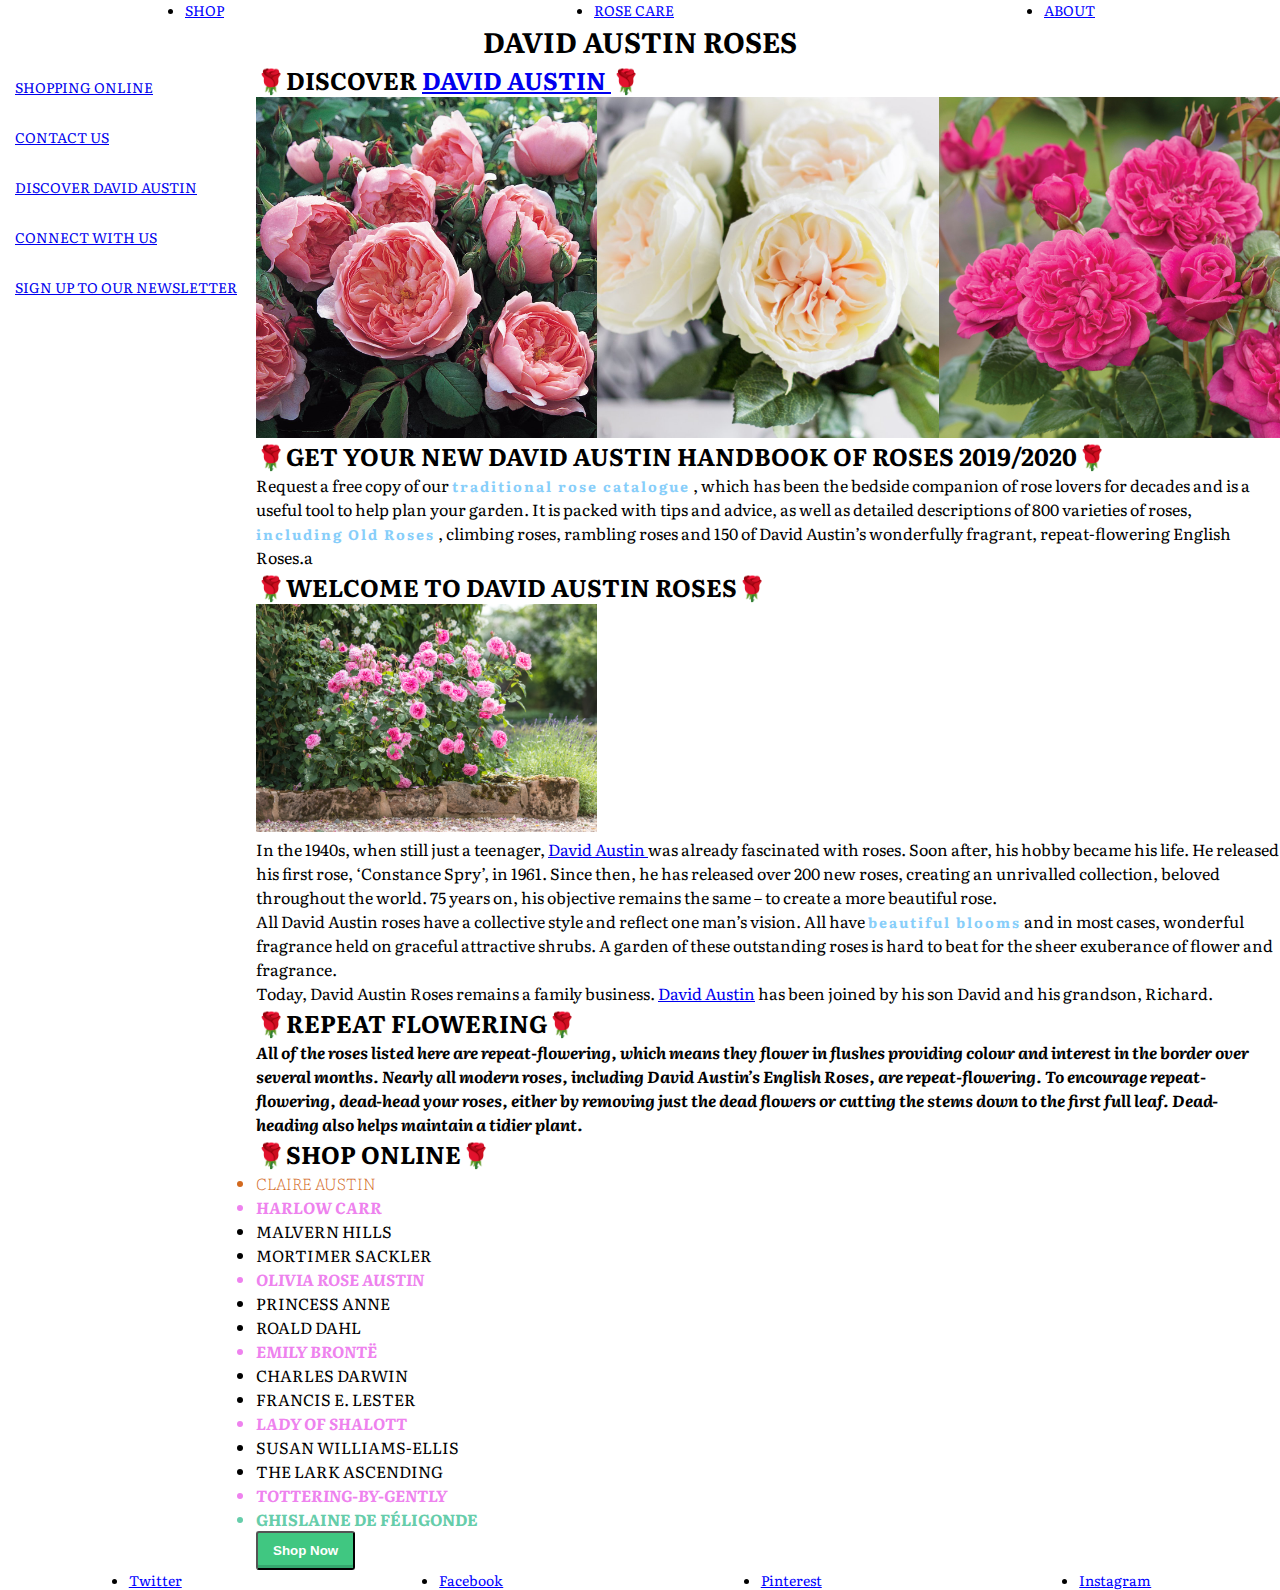
<file: owu homework_lesson2_(CSS)/index.html>
<!DOCTYPE html>
<html lang="en">
<head>
    <meta charset="UTF-8">
    <meta content="width=device-width, initial-scale=1" name="viewport">
    <link href="https://fonts.googleapis.com/css?family=Literata&display=swap" rel="stylesheet">
    <link href="./style.css" rel="stylesheet">
    <title>DAVID AUSTIN ROSES</title>
</head>
<body>
<header>
    <nav class="start-menu">
        <ul class="list">
            <li><a href="#">SHOP</a></li>
            <li><a href="#">ROSE CARE</a></li>
            <li><a href="#">ABOUT</a></li>
        </ul>
    </nav>
    <h1>DAVID AUSTIN ROSES</h1>
</header>
<aside>
    <nav>
        <ul class="nav-up">
            <li><a href="#">SHOPPING ONLINE</a></li>
            <li><a href="#">CONTACT US</a></li>
            <li><a href="#">DISCOVER DAVID AUSTIN</a></li>
            <li><a href="#">CONNECT WITH US</a></li>
            <li><a href="#">SIGN UP TO OUR NEWSLETTER</a></li>
        </ul>
    </nav>
</aside>

<main>

    <article>
        <h2>DISCOVER <a class="link" href="#">DAVID AUSTIN </a></h2>
        <div id="img-rose">
            <img alt="rose" class="rose" src="./images/rose.jpg">
            <img alt="rose" class="rose" src="./images/rose2.jpg">
            <img alt="rose" class="rose" src="./images/rose3.jpg">
        </div>
        <section class="info">
            <h2>GET YOUR NEW DAVID AUSTIN HANDBOOK OF ROSES 2019/2020</h2>
            <p>
                Request a free copy of our <span class="text">traditional rose catalogue</span> , which has been the
                bedside companion of rose
                lovers for decades and is a useful tool to help plan your garden. It is packed with tips and advice, as
                well as detailed descriptions of 800 varieties of roses, <span class="text">including Old Roses</span> ,
                climbing roses, rambling
                roses and 150 of David Austin’s wonderfully fragrant, repeat-flowering English Roses.a
            </p>
        </section>
        <section class="info">
            <h2>WELCOME TO DAVID AUSTIN ROSES</h2>
            <img alt="rose" id="shop" src="./images/austin.jpg">

            <p>In the 1940s, when still just a teenager, <a class="link" href="#"> David Austin </a> was already
                fascinated with roses. Soon after, his hobby became his life. He released his first rose, ‘Constance
                Spry’, in 1961. Since then, he has released over 200 new roses, creating an unrivalled collection,
                beloved throughout the world. 75 years on, his objective remains the same – to create a more beautiful
                rose.</p>
            <p>All David Austin roses have a collective style and reflect one man’s vision. All have <span class="text">beautiful blooms</span>
                and in most cases, wonderful fragrance held on graceful attractive shrubs. A garden of these outstanding
                roses is hard to beat for the sheer exuberance of flower and fragrance.</p>
            <p>Today, David Austin Roses remains a family business. <a class="link" href="#">David Austin</a> has been
                joined by his son David and his grandson, Richard.</p>
        </section>
        <section>
            <h2 class="repeat">REPEAT FLOWERING</h2>
            <p>All of the roses listed here are repeat-flowering, which means they flower in flushes providing colour
                and interest in the border over several months. Nearly all modern roses, including David Austin’s
                English Roses, are repeat-flowering. To encourage repeat-flowering, dead-head your roses, either by
                removing just the dead flowers or cutting the stems down to the first full leaf. Dead-heading also helps
                maintain a tidier plant.</p>

        </section>
        <section>
            <h2>SHOP ONLINE</h2>
            <ul class="shop">
                <li>CLAIRE AUSTIN</li>
                <li>HARLOW CARR</li>
                <li>MALVERN HILLS</li>
                <li>MORTIMER SACKLER</li>
                <li>OLIVIA ROSE AUSTIN</li>
                <li>PRINCESS ANNE</li>
                <li>ROALD DAHL</li>
                <li>EMILY BRONTË</li>
                <li>CHARLES DARWIN</li>
                <li>FRANCIS E. LESTER</li>
                <li>LADY OF SHALOTT</li>
                <li>SUSAN WILLIAMS-ELLIS</li>
                <li>THE LARK ASCENDING</li>
                <li>TOTTERING-BY-GENTLY</li>
                <li>GHISLAINE DE FÉLIGONDE</li>
            </ul>
            <button class="button-shop">Shop Now</button>
        </section>

    </article>
</main>
<footer>

    <ul class="list">
        <li><a href="#">Twitter</a></li>
        <li><a href="#">Facebook</a></li>
        <li><a href="#">Pinterest</a></li>
        <li><a href="#">Instagram</a></li>
    </ul>
</footer>
</body>
</html>
</file>
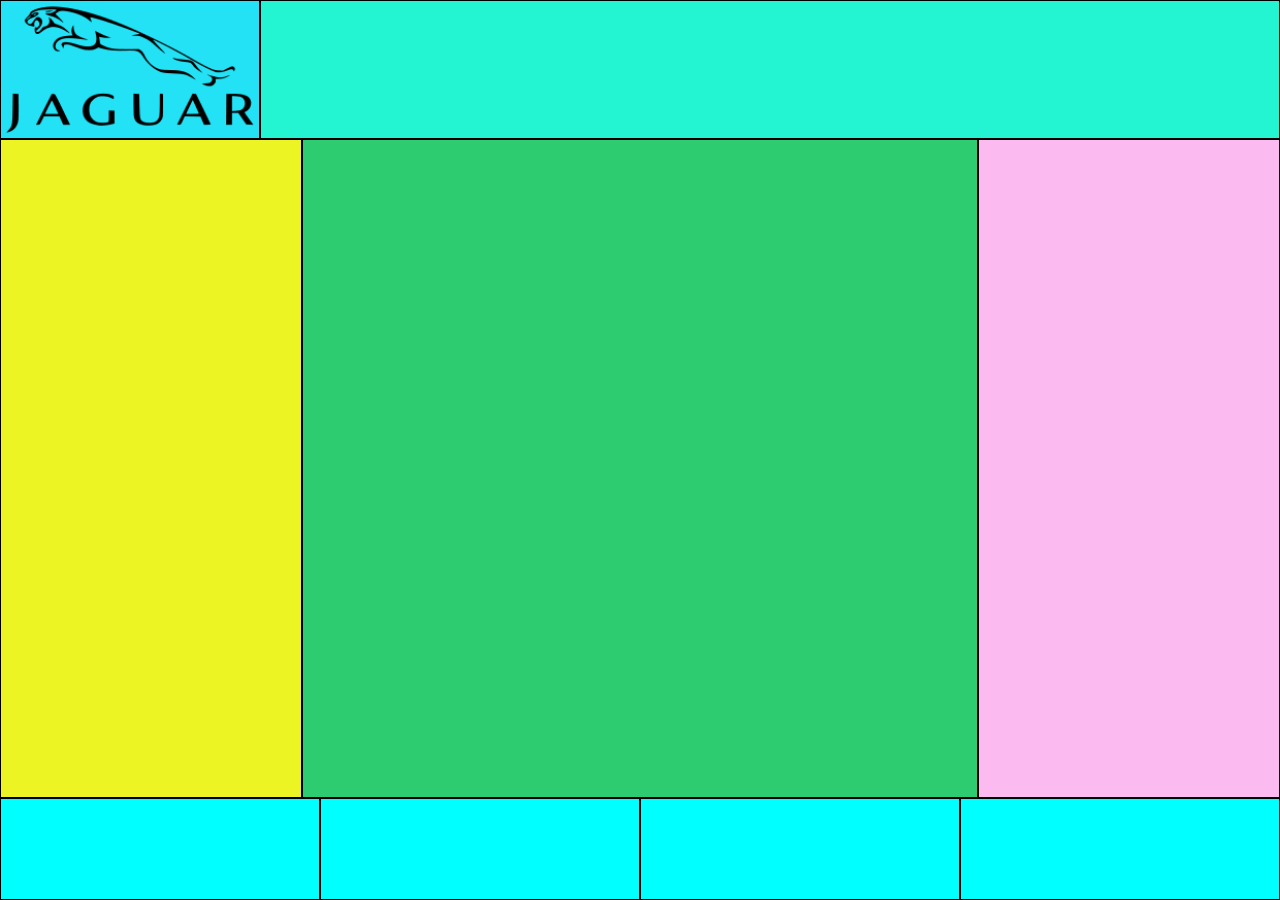
<file: owu homework_lesson_4_flex/index.html>
<!DOCTYPE html>
<html lang="en">
<head>
    <meta charset="UTF-8">
    <meta content="width=device-width, initial-scale=1" name="viewport">
    <link href="./style.css" rel="stylesheet">
    <title>Flex</title>
</head>
<body class="d-flex flex-column">

<header>
    <nav class="d-flex flex-row">
        <div class="logo blue-bg bordered">
            <img alt="logo" src="./img/logo.svg.png">
        </div>
        <div class="grow-1 torquise-bg bordered"></div>
    </nav>
</header>

<main class="d-flex flex-row grow-1">
    <div class="block-one yellow-bg bordered"></div>
    <div class="block-two green-bg grow-1 bordered"></div>
    <div class="block-three pink-bg bordered"></div>
</main>

<footer class="d-flex flex-row">
    <div class="light-blue-bg bottom bordered"></div>
    <div class="light-blue-bg bottom bordered"></div>
    <div class="light-blue-bg bottom bordered"></div>
    <div class="light-blue-bg bottom bordered"></div>
</footer>

</body>
</html>
</file>
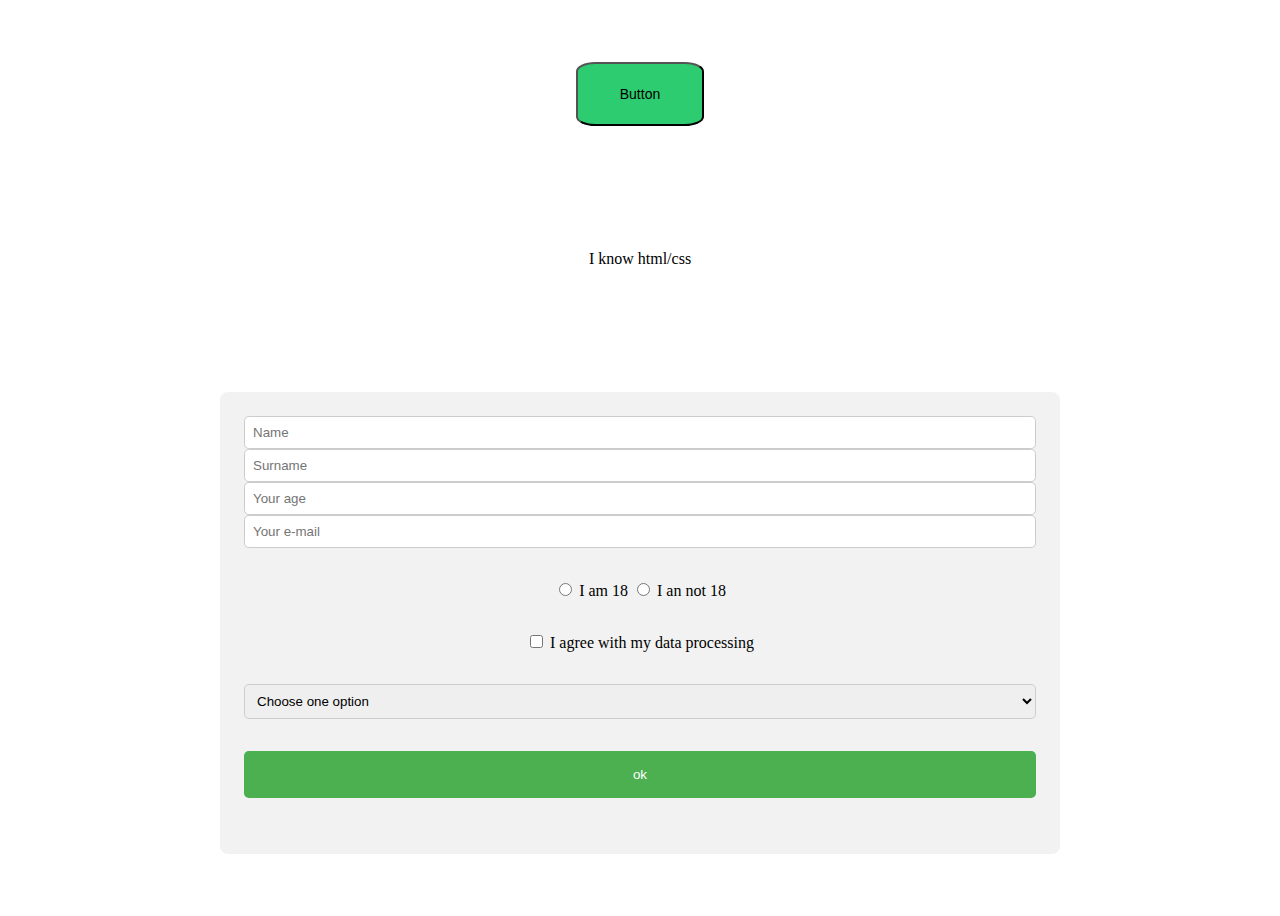
<file: owu-homework_lesson_6_animations/index.html>
<!DOCTYPE html>
<html lang="en">
<head>
    <meta charset="UTF-8">
    <meta content="width=device-width, initial-scale=1" name="viewport">
    <link href="./style.css" rel="stylesheet">
    <title>Animations</title>
</head>

<body>
<div class="btn-string d-flex flex-column space-around align-center">
    <div>
        <button class="btn" type="button">Button</button>
    </div>

    <div>
        <p class="string">I know html/css</p>
    </div>
    <div class="form">
        <form action="/" method="post" target="_blank">
            <input placeholder="Name" required type="text">
            <input placeholder="Surname" required type="text">
            <input placeholder="Your age" type="number">
            <input placeholder="Your e-mail" required type="email">
            <div class="radio">
                <input id="18" name="age" type="radio" value="18">
                <label for="18">I am 18</label>
                <input id="not-18" name="age" type="radio" value="not-18">
                <label for="not-18">I an not 18</label>
            </div>
            <div class="checkbox">
                <input id="agree" name="agree" type="checkbox">
                <label for="agree">I agree with my data processing</label>
            </div>
            <div class="select">
                <label for="ident"></label>
                <select id="ident" name="ident">
                    <option value=" ">Choose one option</option>
                    <option value="admin">Administrator</option>
                    <option value="seller">Seller</option>
                    <option value="customer">Customer</option>
                </select>

            </div>
            <div class="submit">
                <input type="submit" value="ok">
            </div>
        </form>
    </div>
</div>


</body>
</html>
</file>
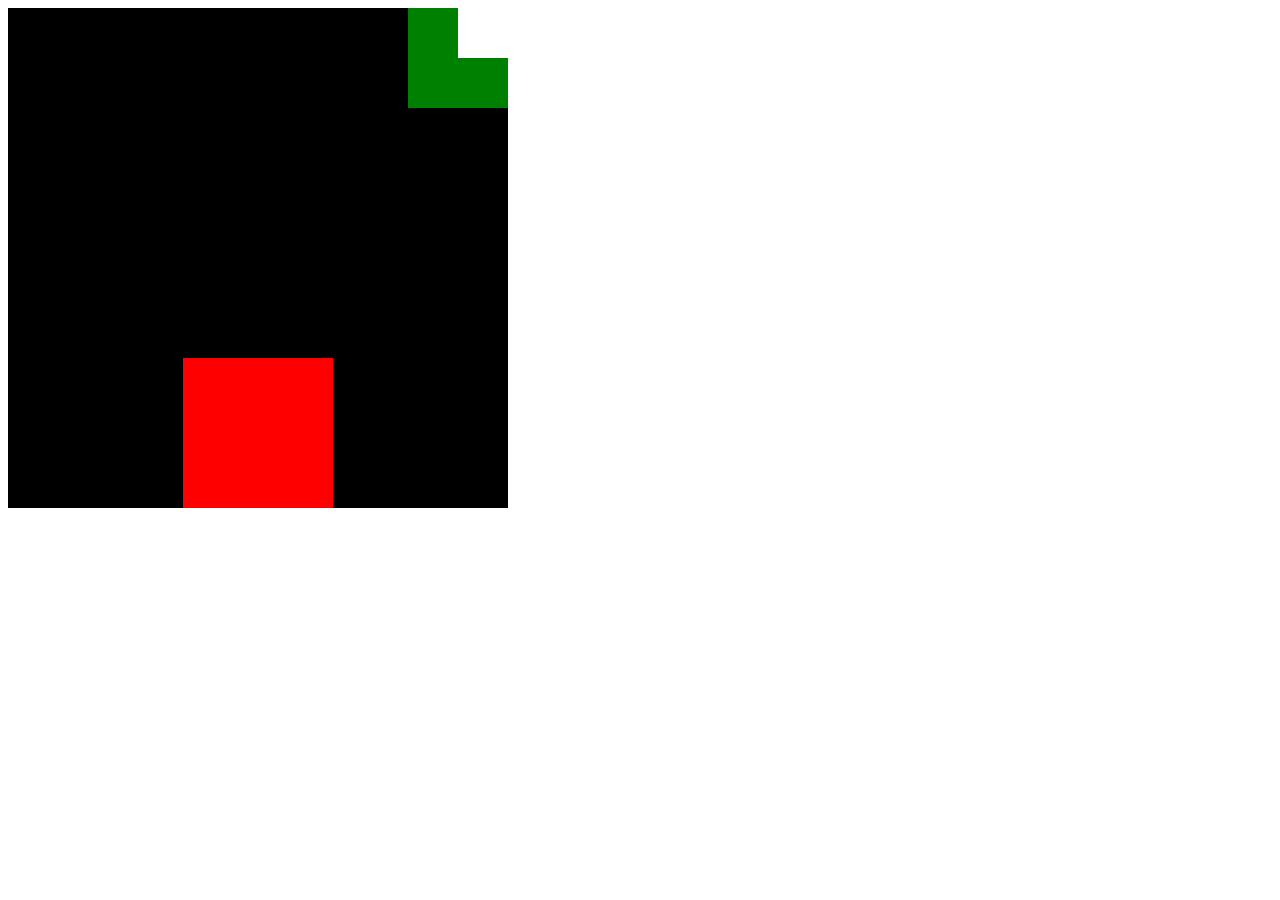
<file: Praktyka/practyka 23.07/index.html>
<!doctype html>
<html lang="en">
<head>
    <meta charset="UTF-8">
    <meta content="width=device-width, user-scalable=no, initial-scale=1.0, maximum-scale=1.0, minimum-scale=1.0"
          name="viewport">
    <meta content="ie=edge" http-equiv="X-UA-Compatible">
    <link href="style.css" rel="stylesheet">
    <title>Document</title>
</head>
<body>

<div class="block-one">
    <div class="block-two">

    </div>
    <div class="block-three">

    </div>
    <div class="block-fore"></div>
</div>
</body>
</html>
</file>
<file: owu homework_2/style.css>
body {
    flex-direction: row;
    flex-wrap: wrap;
    padding: 0;
    margin: 0;
    background-color: #F6F6F6;
}

aside {
    flex-direction: column;
    width: 176px;
    padding-left: 8px;
    font-size: 12px;
}


aside, body {
    display: flex;
}



main {
    width: calc(100% - 176px);
}

header, footer {
    width: 100%;
}

/*header {*/
    /*background-image: linear-gradient(#ffffff 50%,#f6f6f6 100%);*/
/*}*/

section::after {
    content: "";
    display: table;
    clear: both;
}

h1 {
    font-size: 28.8px;
    font-weight: 400;
    font-family: "Linux Libertine", "Georgia", sans-serif;
    margin-bottom: 7px;
}

h2 {
    font-size: 21px;
    font-weight: 400;
    padding: 0;
    margin: 21px 0 0 0;
}

h3 {
    font-size: 16.8px;
    font-weight: 700;
    margin: 5px 0 0 0;
    padding: 8px 0 0 0;
}

h2, h3, h4 {
    font-family: "Linux Libertine", "Georgia", sans-serif;
}

ul {
    padding-left: 0;
}

ol {
    padding-left: 0;
    margin-top: 0;
    counter-reset: item
}
ol ol {
    padding-left: 2em;
}

li {
    display: block
}

ol li:before {
    content: counters(item, ".") " ";
    counter-increment: item
}

img {
    max-width: 100%;
    height: auto;
}

* {
    box-sizing: border-box;
    font-family: sans-serif;
    font-size: 14px;
    line-height: 22.4px;
}

::-webkit-input-placeholder { /* Chrome/Opera/Safari */
    color: #72777D;
}

::-moz-placeholder { /* Firefox 19+ */
    color: pink;
}

:-ms-input-placeholder { /* IE 10+ */
    color: pink;
}

:-moz-placeholder { /* Firefox 18- */
    color: pink;
}
/* Header */

.flex-row {
    display: flex;
    flex-direction: row;
}

.align-center {
    align-items: center;
}


.menu {
    justify-content: flex-end;
    margin-bottom: 0;
    margin-top: 0;

}

.menu li a {
    font-size: 12px;
    padding: 6px;
    margin: 9px;
}


.main-menu {
    justify-content: space-between;
}

.main-menu ul li a {
    font-size: 13px;
    padding: 16px 8px 0 8px;
}


.left-main-menu li a, .right-main-menu li a {
    font-size: 13px;
    padding: 16px 8px;
}



.text {
    margin: 7px 0 20px 0;
}
.search-form {
    position: relative;
}

input {
    font-size: 13px;
    padding: 5px 24px 5px 5px;
}

.input-menu {
    border: 1px solid #A2A9B1;
    border-radius: 2px;
    width: 20vw;

}
.button-menu {
    cursor: pointer;
    position: absolute;
    right: 0;
    left: auto;
    top:5px;
    background: none;
    border: 0 none;
    font-size: 13px;

}


.h-image {
    max-width: 20%;
}
 /* Article */
.article {
    padding: 20px 24px 24px;
    border: 1px solid #a7d7f9;
    background-color: #ffffff;
}

.article h1 {
    margin-top: 0;
}


/*Image*/

figcaption {
    font-size: 12.3px;
}
figure {
    background-color: #EDEDED;
    border: 1px solid #C8CDD2;
    padding:3px ;
}
.v-image {
    max-width: 15%;
}

.right-img {
    float: right;
    margin: 0 0 10px 10px;
    border: 1px solid #C8CDD2;
;
}
.left-img {
    float: left;
    margin: 0 10px 10px 0;
    border: 1px solid #C8CDD2;

}

.gallery {
    flex-wrap: wrap;
}

.gallery > div {
    display: flex;
    justify-content: center;
    width: 20%;
    padding: 4px;
}

.gh-image, .gv-image {
    display: flex;
    align-items: center;
    border: 1px solid #A2A9B1;
    background-color: #F6F6F6;
    padding: 0 20px;
}

.gv-image img {
    margin: 20px 0;
}

/* Links*/
a {
    color: #2A58B5;
    text-decoration: none;
}

a:hover {
    text-decoration: underline;
}
a:visited {
    color: #0b0080;
}

/* Aside */
nav.menu-aside ul {
    margin: 0 10px 0 8px;
    padding: 4px 0;
    background-image: url([data-uri]);
    background-repeat: no-repeat;
}

nav.menu-aside ul:first-of-type {
    margin-top: 16px;
}

.left-menu {
    margin: 0 10px 0 11px;
}

.left-menu p {
    padding: 3px 0;
    margin: 6px 0 0 8px;
}

.left-menu ul li a, .left-menu p {
    font-size: 12px;
}

.wiki {
    max-width: 135px;
    align-self: center;
    height: auto;
}

nav.menu-aside hr {
    margin: 0;
    background-color: rgb(68, 68, 68);
}

/* Contents menu*/

.content {
    border: 1px solid #A2A9B1;
    background-color: #F6F6F6;
    max-width: 260px;
    margin: 0;
    padding: 7px;

}
.content a, .content h4 {
    font-size: 13px;
}
.content h4 {
    margin: 0 0 0.3em;
    text-align: center;
}
/*Before Footer*/
ul.category {
    display: flex;
    flex-direction: row;
    justify-content: flex-start;
    border: 1px solid rgb(162, 169, 177);
    margin: 14px 0 0 0;
    padding: 5px;
    background-color: #F6F6F6;
}

ul.category li {
    padding: 0;
    margin: 2px 0;
}

ul.category li:not(:last-of-type):after{
    content: "|";
    margin: 0 7px;
    font-size: 14px;
    color: rgb(162, 169, 177);

}

ul.vte li:not(:last-of-type):after{
    content: "\00B7";
    margin: 0 7px;

}

ul.vte {
    display: flex;
    flex-direction: row;
    justify-content: center;
}

ul.pink {
    display: flex;
    flex-direction: row;
    justify-content: space-between;
    border: 1px solid rgb(162, 169, 177);
    background-color: #FF80DF;

}


/* Footer*/

footer {
    padding: 20px;
    margin: 0 0 0 176px;
}

nav.bottom-menu ul {
    display: flex;
    flex-direction: row;
    justify-content: flex-start;
}
nav.bottom-menu ul li {
    padding: 6px 0;
    margin: 0 11.2px 0 0;
}





/* Text align and img*/
</file>
<file: owu homework_lesson2_(CSS)/style.css>
* {
    margin: 0;
    padding: 0;
}

body {
    font-family: 'Literata', serif;
    font-size: 14px;
}

article {
    font-size: 16px;
}

.text {
    font-size: 14px;
    font-weight: bold;
    color: #8A2BE2;
    letter-spacing: 2px;
}

#img-rose {
    display: flex;
    flex-direction: row;
    justify-content: center;
}

.rose, #shop {
    width: 100%;
    height: auto;
    max-width: 33.33333%;
}

.info > p > .text {
    color: #87CEFA;
}

h2.repeat + p {
    font-weight: bold;
    font-style: italic;
}

img[alt="rose-shop"] {
    border: 3px solid black;
}

h2::before {
    content: '\1F339';
}

h2::after {
    content: '\1F339'
}

.shop li:nth-child(3n+2) {
    font-weight: bold;
    font-style: italic;
    color: #EE82EE;
}

.shop li:last-child {
    color: #66CDAA;
    font-weight: bolder;
}

.shop li:first-child {
    color: #D2691E;
    font-weight: lighter;
}

.start-menu {
    display: block;
    width: 100%;
}

.list {
    display: flex;
    flex-direction: row;
    justify-content: space-around;
}

header {
    display: flex;
    justify-content: center;
    flex-direction: column;
}

h1 {
    text-align: center;
}

.list > li a:hover {
    color: #00FFFF;
}

.list > li a:active {
    color: #7CFC00;
}

.list > li a {
    color: #0000FF;
}

/*.list > li a:visited {
    color: #E6E6FA;
}*/

.button-shop {
    font-weight: 700;
    color: white;
    text-decoration: none;
    padding: 10px 15px;
    border-radius: 3px;
    background: rgb(64, 199, 129);
    box-shadow: 0 -3px rgb(53, 167, 110) inset;
    transition: 0.2s;

}

.button-shop:hover {
    background: rgb(53, 167, 110);
    cursor: pointer;

}

.button-shop:active {
    background: rgb(33, 147, 90);
    box-shadow: 0 3px rgb(33, 147, 90) inset;

}

aside, body {
    display: flex;
}

body{
    flex-direction: row;
    flex-wrap: wrap;
}

aside {
    flex-direction: column;
    width: 20%;
}

main {
    width: 80%;
}
header, footer {
    width: 100%;
}
.nav-up li a {
    padding: 15px;
    display: block;
}
</file>
<file: owu homework_lesson_4_flex/style.css>
/*  Flex */

.d-flex {
    display: flex;
}

.flex-row {
    flex-direction: row;
}

.flex-column {
    flex-direction: column;
}

.grow-1 {
    flex-grow: 1;
}

/*COLORS*/

.yellow-bg {
    background-color: #ECF523;
}

.green-bg {
    background-color: #2ECC71;
}

.pink-bg {
    background-color: #FBBBF0;
}

.blue-bg {
    background-color: #23E2F5
}

.torquise-bg {
    background-color: #23F5D2;
}

.light-blue-bg {
    background-color: #00FFFF;
}

.bordered {
    border: 1px solid #000000;
}

/*  All */

html, body {
    height: 100%;
    margin: 0;
    padding: 0;
}

/*   Header   */
.logo {
    flex-basis: 250px;
}

img {
    height: 100%;
    padding-right: 8px;
}

/*  Main  */
.block-one, .block-three {
    flex-basis: 300px;
}

/*   Footer  */
.bottom {
    flex-grow: 1;
    height: 100px;
}
</file>
<file: owu-homework_lesson_6_animations/style.css>
* {
    box-sizing: border-box;
}

/*Flex*/

.d-flex {
    display: flex;
}

.flex-column {
    flex-direction: column;
}

.space-around {
    justify-content: space-around;
}

.align-center {
    align-items: center;
}

.btn-string {
    height: 100vh;
    width: auto;
}

/*Button*/

.btn {

    background-color: #2ECC71;
    text-align: center;
    border-radius: 15%;
    height: 4rem;
    width: 8rem;
    font-size: 14px;
    cursor: pointer;
    transition: transform 2s, opacity 2s;


}

.btn:hover {
    transform: translateY(-5px);
    opacity: 0.6;
}

/*String*/

.string {
    font-size: 16px;
    animation: string-rotate 6s infinite;
}

@keyframes string-rotate {
    0% {
        transform: rotate(0);
    }

    33% {
        transform: rotate(180deg);
    }

    66% {
        transform: rotate(180deg);
    }

    100% {
        transform: rotate(0);
    }
}

/*Form*/

.radio, .checkbox {
    margin-top: 2rem;
    margin-bottom: 2rem;
    text-align: center;
}



.select, .submit   {
    margin-top: 2rem;
    margin-bottom: 2rem;
}




input[type=text],input[type=number],input[type=email], select {
    width: 100%;
    padding: 0.5rem 0.5rem;
    display: inline-block;
    border: 1px solid #ccc;
    border-radius: 0.3rem;
    box-sizing: border-box;
}

input[type=submit] {
    width: 100%;
    background-color: #4CAF50;
    color: white;
    padding: 1rem 1rem;
    border: none;
    border-radius: 0.3rem;
    cursor: pointer;
}

input[type=submit]:hover {
    background-color: #45a049;
}

div .form {
    border-radius: 0.5rem;
    background-color: #f2f2f2;
    padding: 1.5rem;
}
</file>
<file: Praktyka/practyka 23.07/style.css>
.block-one {
    width: 500px;
    height: 500px;
    background-color: black;
    position: relative;
}

.block-two {
    width: 150px;
    height: 150px;
    background-color: red;
    position: absolute;
    transform: translateX(-50%);
    bottom: 0;
    left: 50%;

}

.block-three {
    width: 100px;
    height: 100px;
    background-color: green;
    position: absolute;
    top: 0;
    right: 0;
    z-index: 10;

}
.block-fore {
    width: 50px;
    height: 50px;
    background-color: white;
    position: absolute;
    z-index: 20;
    top: 0;
    right: 0;

}
</file>
